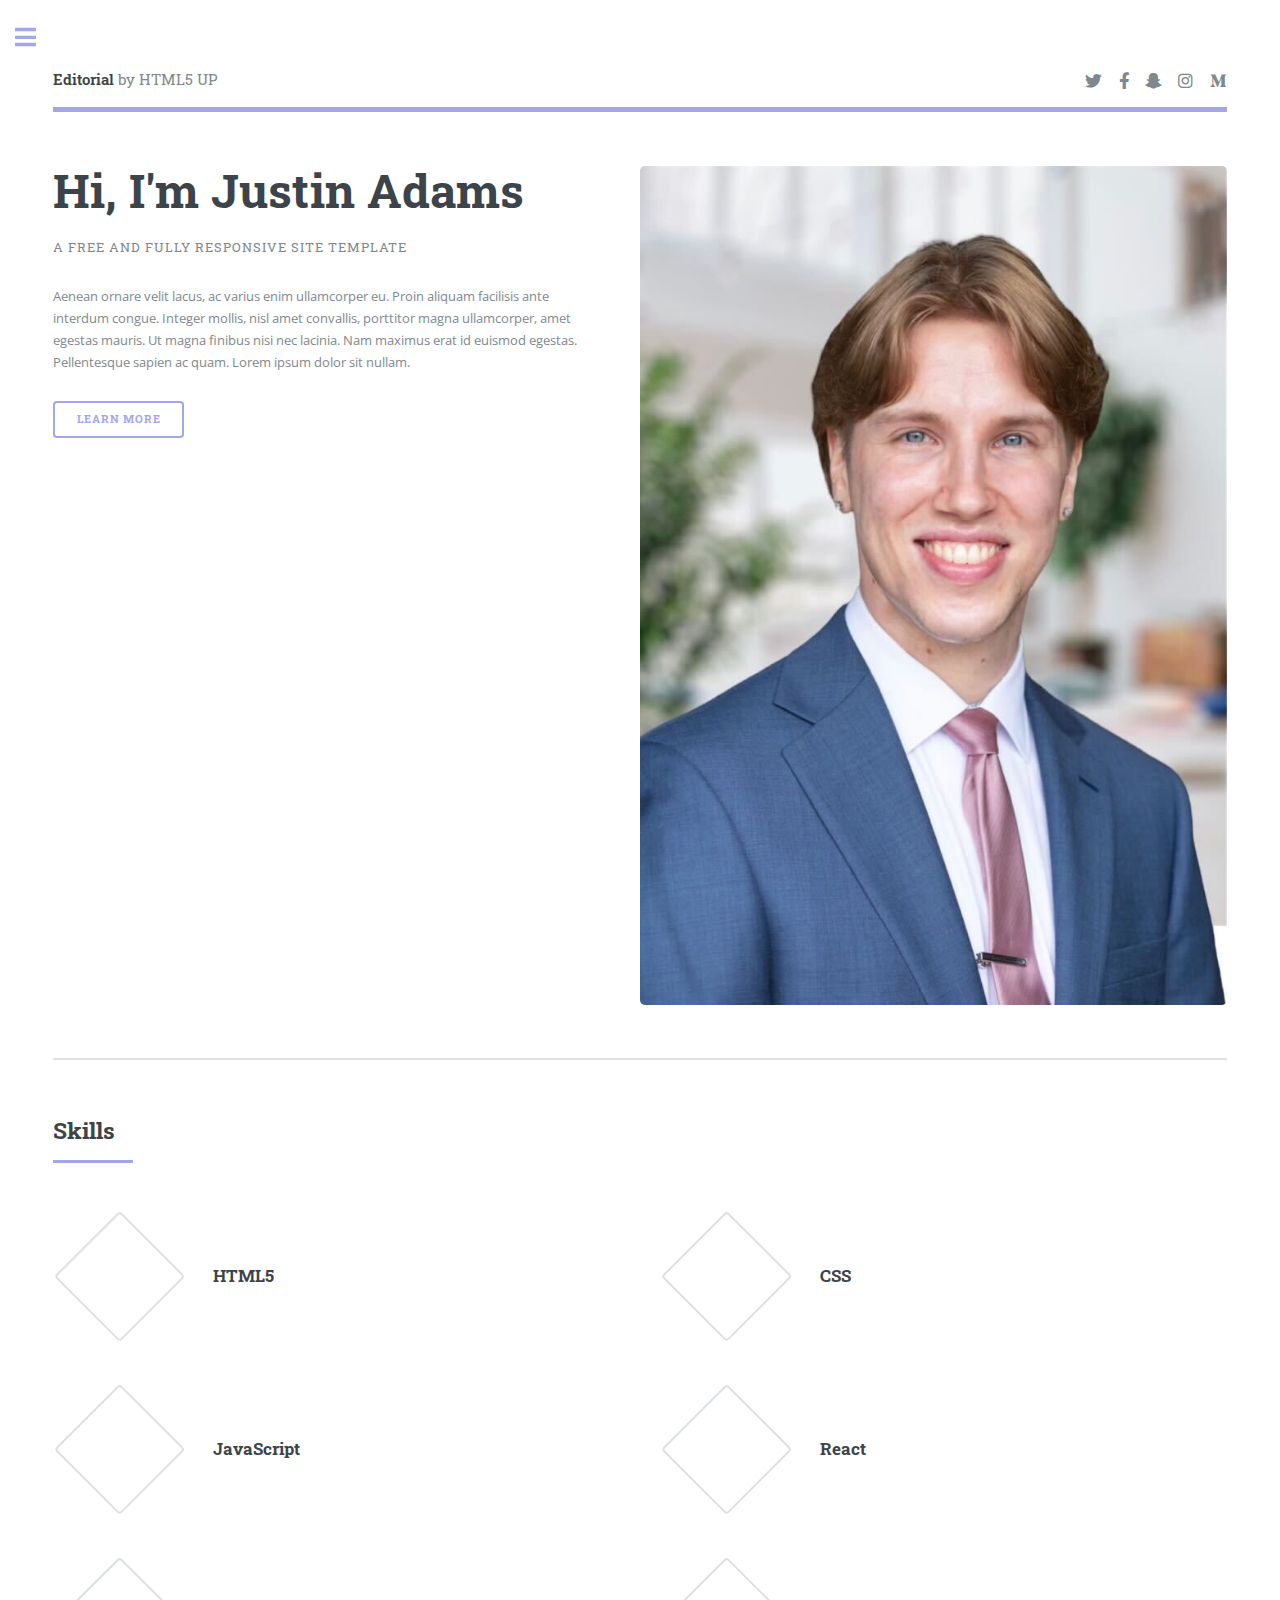
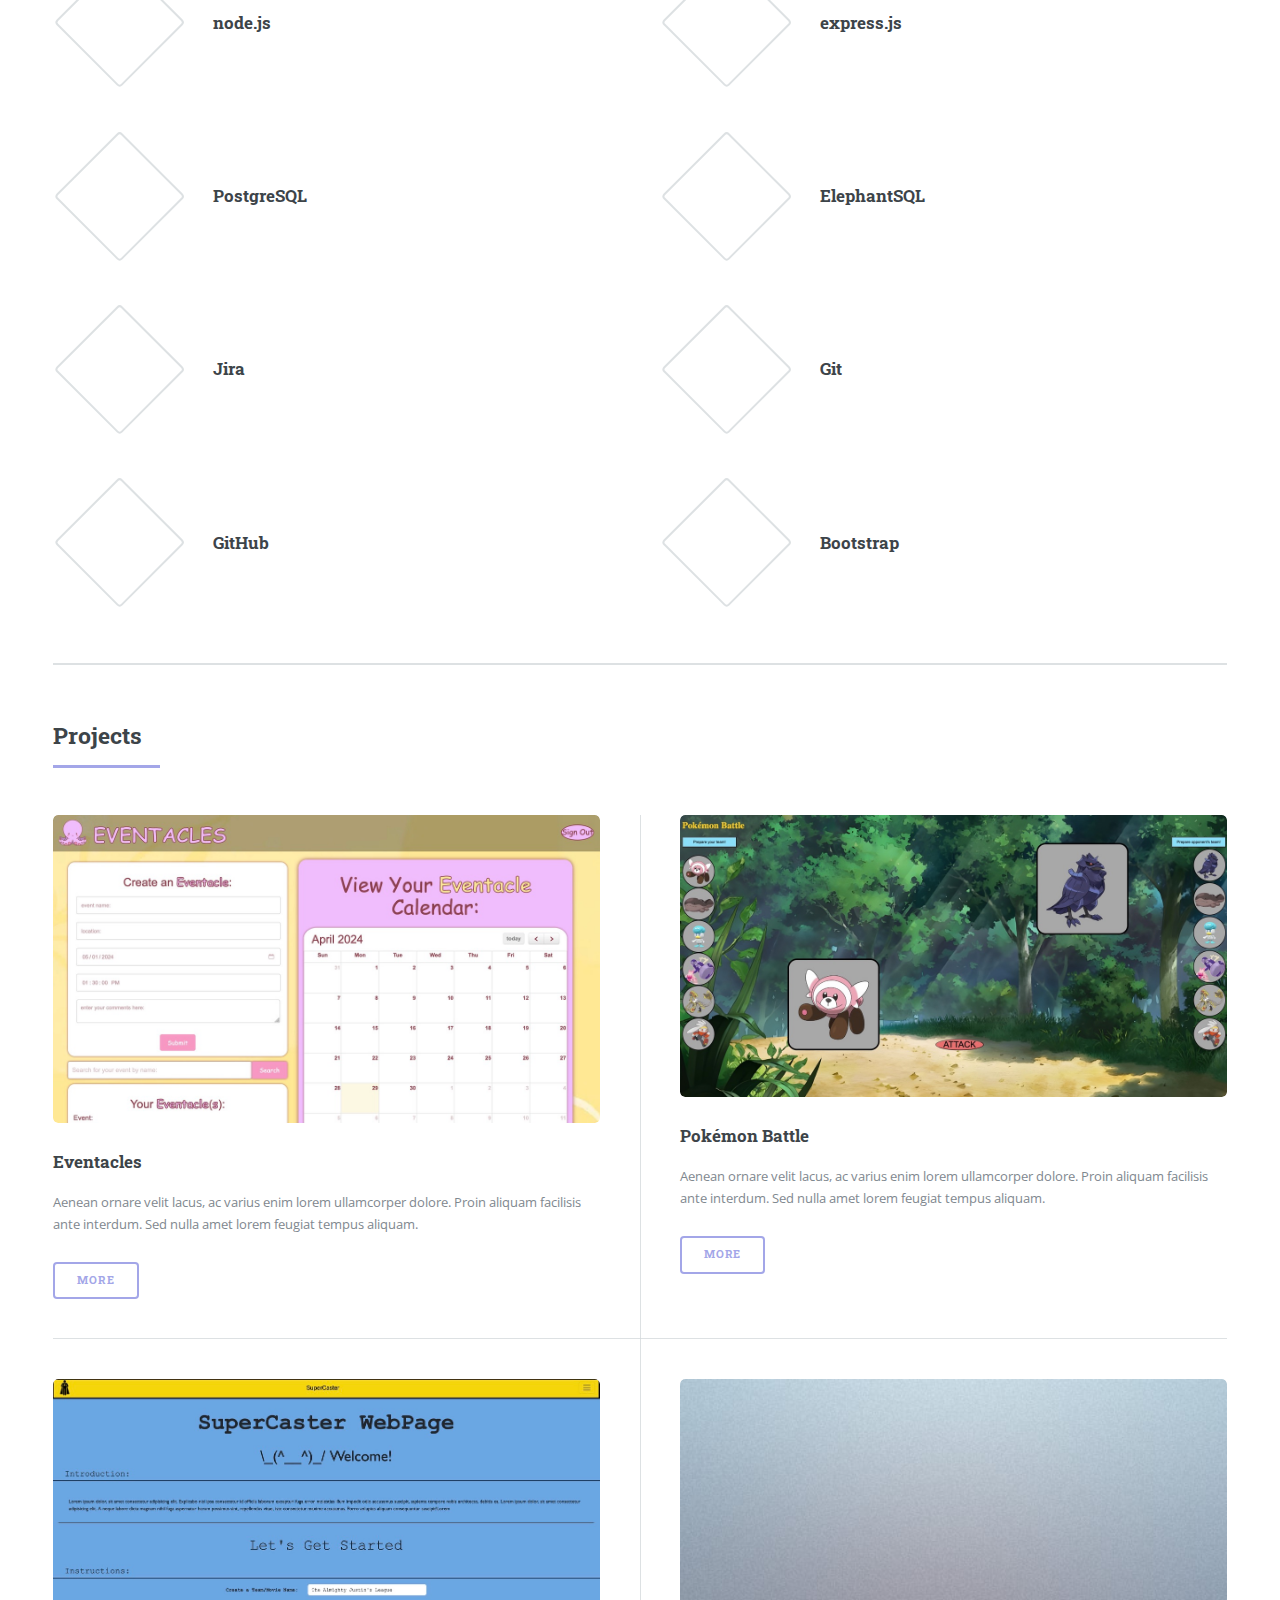
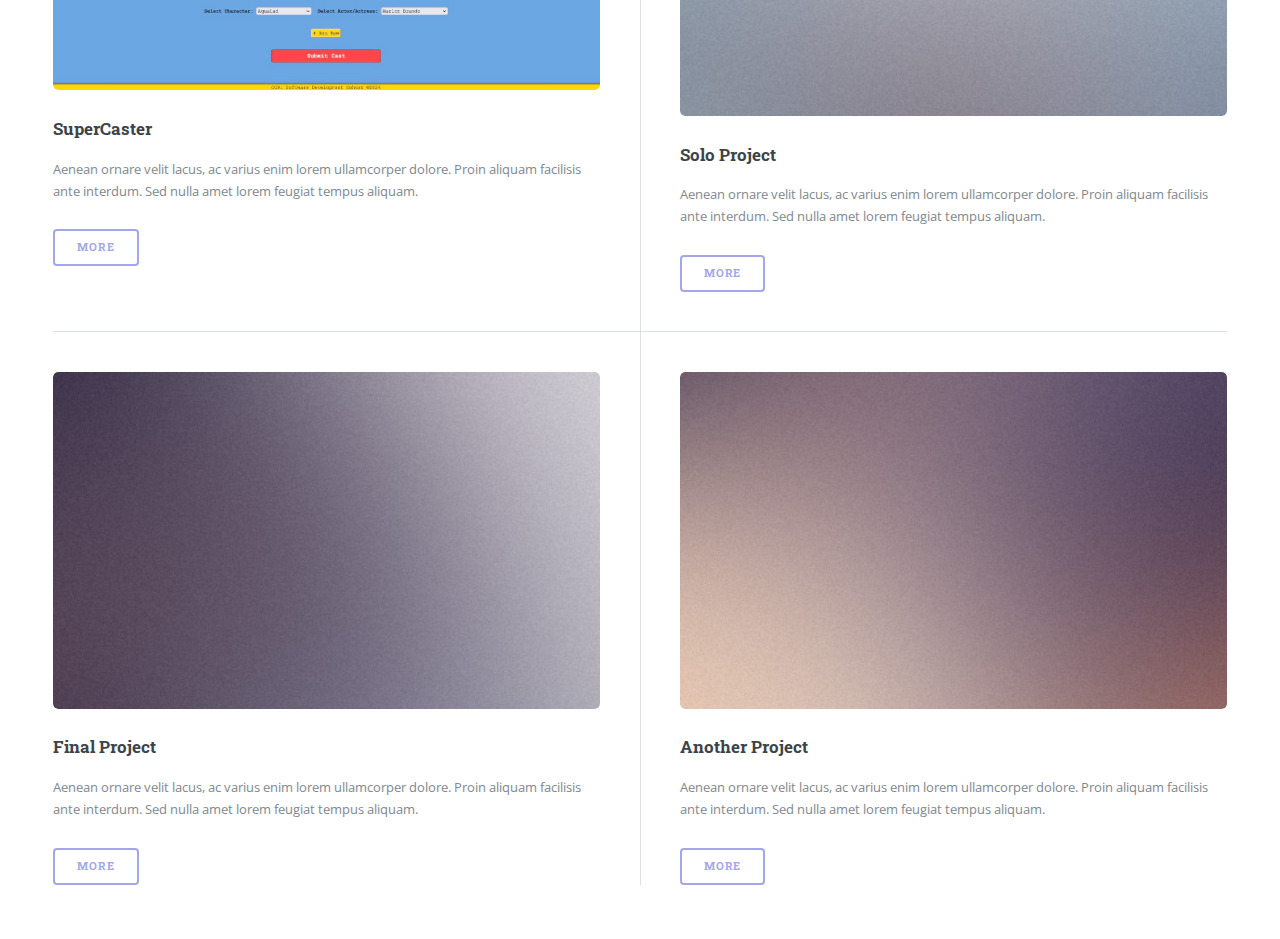
<file: html5up-editorial/index.html>
<!DOCTYPE HTML>
<!--
	Editorial by HTML5 UP
	html5up.net | @ajlkn
	Free for personal and commercial use under the CCA 3.0 license (html5up.net/license)
-->
<html>
	<head>
		<title>Editorial by HTML5 UP</title>
		<meta charset="utf-8" />
		<meta name="viewport" content="width=device-width, initial-scale=1, user-scalable=no" />
		<link rel="stylesheet" href="assets/css/main.css" />
	</head>
	<body class="is-preload">

		<!-- Wrapper -->
			<div id="wrapper">

				<!-- Main -->
					<div id="main">
						<div class="inner">

							<!-- Header -->
								<header id="header">
									<a href="index.html" class="logo"><strong>Editorial</strong> by HTML5 UP</a>
									<ul class="icons">
										<li><a href="#" class="icon brands fa-twitter"><span class="label">Twitter</span></a></li>
										<li><a href="#" class="icon brands fa-facebook-f"><span class="label">Facebook</span></a></li>
										<li><a href="#" class="icon brands fa-snapchat-ghost"><span class="label">Snapchat</span></a></li>
										<li><a href="#" class="icon brands fa-instagram"><span class="label">Instagram</span></a></li>
										<li><a href="#" class="icon brands fa-medium-m"><span class="label">Medium</span></a></li>
									</ul>
								</header>

							<!-- Banner -->
								<section id="banner">
									<div class="content">
										<header>
											<h1>Hi, I'm Justin Adams<br />
											</h1>
											<p>A free and fully responsive site template</p>
										</header>
										<p>Aenean ornare velit lacus, ac varius enim ullamcorper eu. Proin aliquam facilisis ante interdum congue. Integer mollis, nisl amet convallis, porttitor magna ullamcorper, amet egestas mauris. Ut magna finibus nisi nec lacinia. Nam maximus erat id euismod egestas. Pellentesque sapien ac quam. Lorem ipsum dolor sit nullam.</p>
										<ul class="actions">
											<li><a href="#" class="button big">Learn More</a></li>
										</ul>
									</div>
									<span class="image object">
										<img class="profilePhoto" src="./images/profilePhoto.jpeg" alt="" />
									</span>
								</section>

							<!-- Section -->
								<section>
									<header class="major">
										<h2>Skills</h2>
									</header>
									<div class="features">
										<article>
											<span class="icon fa-gem"></span>
											<div class="content">
												<h3>HTML5</h3>
											</div>
										</article>
										<article>
											<span class="icon solid fa-paper-plane"></span>
											<div class="content">
												<h3>CSS</h3>
											</div>
										</article>
										<article>
											<span class="icon solid fa-rocket"></span>
											<div class="content">
												<h3>JavaScript</h3>
											</div>
										</article>
										<article>
											<span class="icon solid fa-signal"></span>
											<div class="content">
												<h3>React</h3>
											</div>
										</article>
										<article>
											<span class="icon solid fa-signal"></span>
											<div class="content">
												<h3>node.js</h3>
											</div>
										</article>
										<article>
											<span class="icon solid fa-signal"></span>
											<div class="content">
												<h3>express.js</h3>
											</div>
										</article>
										<article>
											<span class="icon solid fa-signal"></span>
											<div class="content">
												<h3>PostgreSQL</h3>
											</div>
										</article>
										<article>
											<span class="icon solid fa-signal"></span>
											<div class="content">
												<h3>ElephantSQL</h3>
											</div>
										</article>
										<article>
											<span class="icon solid fa-signal"></span>
											<div class="content">
												<h3>Jira</h3>
											</div>
										</article>
										<article>
											<span class="icon solid fa-signal"></span>
											<div class="content">
												<h3>Git</h3>
											</div>
										</article>
										<article>
											<span class="icon solid fa-signal"></span>
											<div class="content">
												<h3>GitHub</h3>
											</div>
										</article>
										<article>
											<span class="icon solid fa-signal"></span>
											<div class="content">
												<h3>Bootstrap</h3>
											</div>
										</article>
									</div>
								</section>

							<!-- Section -->
								<section>
									<header class="major">
										<h2>Projects</h2>
									</header>
									<div class="posts">
										<article>
											<a href="#" class="image"><img src="./images/eventacles.jpeg" alt="" /></a>
											<h3>Eventacles</h3>
											<p>Aenean ornare velit lacus, ac varius enim lorem ullamcorper dolore. Proin aliquam facilisis ante interdum. Sed nulla amet lorem feugiat tempus aliquam.</p>
											<ul class="actions">
												<li><a href="#" class="button">More</a></li>
											</ul>
										</article>
										<article>
											<a href="#" class="image"><img src="./images/pokemon.jpeg" alt="" /></a>
											<h3>Pokémon Battle</h3>
											<p>Aenean ornare velit lacus, ac varius enim lorem ullamcorper dolore. Proin aliquam facilisis ante interdum. Sed nulla amet lorem feugiat tempus aliquam.</p>
											<ul class="actions">
												<li><a href="#" class="button">More</a></li>
											</ul>
										</article>
										<article>
											<a href="#" class="image"><img src="./images/supercaster.jpeg" alt="" /></a>
											<h3>SuperCaster</h3>
											<p>Aenean ornare velit lacus, ac varius enim lorem ullamcorper dolore. Proin aliquam facilisis ante interdum. Sed nulla amet lorem feugiat tempus aliquam.</p>
											<ul class="actions">
												<li><a href="#" class="button">More</a></li>
											</ul>
										</article>
										<article>
											<a href="#" class="image"><img src="images/pic04.jpg" alt="" /></a>
											<h3>Solo Project</h3>
											<p>Aenean ornare velit lacus, ac varius enim lorem ullamcorper dolore. Proin aliquam facilisis ante interdum. Sed nulla amet lorem feugiat tempus aliquam.</p>
											<ul class="actions">
												<li><a href="#" class="button">More</a></li>
											</ul>
										</article>
										<article>
											<a href="#" class="image"><img src="images/pic05.jpg" alt="" /></a>
											<h3>Final Project</h3>
											<p>Aenean ornare velit lacus, ac varius enim lorem ullamcorper dolore. Proin aliquam facilisis ante interdum. Sed nulla amet lorem feugiat tempus aliquam.</p>
											<ul class="actions">
												<li><a href="#" class="button">More</a></li>
											</ul>
										</article>
										<article>
											<a href="#" class="image"><img src="images/pic06.jpg" alt="" /></a>
											<h3>Another Project</h3>
											<p>Aenean ornare velit lacus, ac varius enim lorem ullamcorper dolore. Proin aliquam facilisis ante interdum. Sed nulla amet lorem feugiat tempus aliquam.</p>
											<ul class="actions">
												<li><a href="#" class="button">More</a></li>
											</ul>
										</article>
									</div>
								</section>

						</div>
					</div>

				<!-- Sidebar -->
					<div id="sidebar">
						<div class="inner">

							<!-- Search -->
								<section id="search" class="alt">
									<form method="post" action="#">
										<input type="text" name="query" id="query" placeholder="Search" />
									</form>
								</section>

							<!-- Menu -->
								<nav id="menu">
									<header class="major">
										<h2>Menu</h2>
									</header>
									<ul>
										<li><a href="index.html">Homepage</a></li>
										<li><a href="generic.html">Generic</a></li>
										<li><a href="elements.html">Elements</a></li>
										<li>
											<span class="opener">Submenu</span>
											<ul>
												<li><a href="#">Lorem Dolor</a></li>
												<li><a href="#">Ipsum Adipiscing</a></li>
												<li><a href="#">Tempus Magna</a></li>
												<li><a href="#">Feugiat Veroeros</a></li>
											</ul>
										</li>
										<li><a href="#">Etiam Dolore</a></li>
										<li><a href="#">Adipiscing</a></li>
										<li>
											<span class="opener">Another Submenu</span>
											<ul>
												<li><a href="#">Lorem Dolor</a></li>
												<li><a href="#">Ipsum Adipiscing</a></li>
												<li><a href="#">Tempus Magna</a></li>
												<li><a href="#">Feugiat Veroeros</a></li>
											</ul>
										</li>
										<li><a href="#">Maximus Erat</a></li>
										<li><a href="#">Sapien Mauris</a></li>
										<li><a href="#">Amet Lacinia</a></li>
									</ul>
								</nav>

							<!-- Section -->
								<section>
									<header class="major">
										<h2>Ante interdum</h2>
									</header>
									<div class="mini-posts">
										<article>
											<a href="#" class="image"><img src="images/pic07.jpg" alt="" /></a>
											<p>Aenean ornare velit lacus, ac varius enim lorem ullamcorper dolore aliquam.</p>
										</article>
										<article>
											<a href="#" class="image"><img src="images/pic08.jpg" alt="" /></a>
											<p>Aenean ornare velit lacus, ac varius enim lorem ullamcorper dolore aliquam.</p>
										</article>
										<article>
											<a href="#" class="image"><img src="images/pic09.jpg" alt="" /></a>
											<p>Aenean ornare velit lacus, ac varius enim lorem ullamcorper dolore aliquam.</p>
										</article>
									</div>
									<ul class="actions">
										<li><a href="#" class="button">More</a></li>
									</ul>
								</section>

							<!-- Section -->
								<section>
									<header class="major">
										<h2>Get in touch</h2>
									</header>
									<p>Sed varius enim lorem ullamcorper dolore aliquam aenean ornare velit lacus, ac varius enim lorem ullamcorper dolore. Proin sed aliquam facilisis ante interdum. Sed nulla amet lorem feugiat tempus aliquam.</p>
									<ul class="contact">
										<li class="icon solid fa-envelope"><a href="#">information@untitled.tld</a></li>
										<li class="icon solid fa-phone">(000) 000-0000</li>
										<li class="icon solid fa-home">1234 Somewhere Road #8254<br />
										Nashville, TN 00000-0000</li>
									</ul>
								</section>

							<!-- Footer -->
								<footer id="footer">
									<p class="copyright">&copy; Untitled. All rights reserved. Demo Images: <a href="https://unsplash.com">Unsplash</a>. Design: <a href="https://html5up.net">HTML5 UP</a>.</p>
								</footer>

						</div>
					</div>

			</div>

		<!-- Scripts -->
			<script src="assets/js/jquery.min.js"></script>
			<script src="assets/js/browser.min.js"></script>
			<script src="assets/js/breakpoints.min.js"></script>
			<script src="assets/js/util.js"></script>
			<script src="assets/js/main.js"></script>

	</body>
</html>
</file>
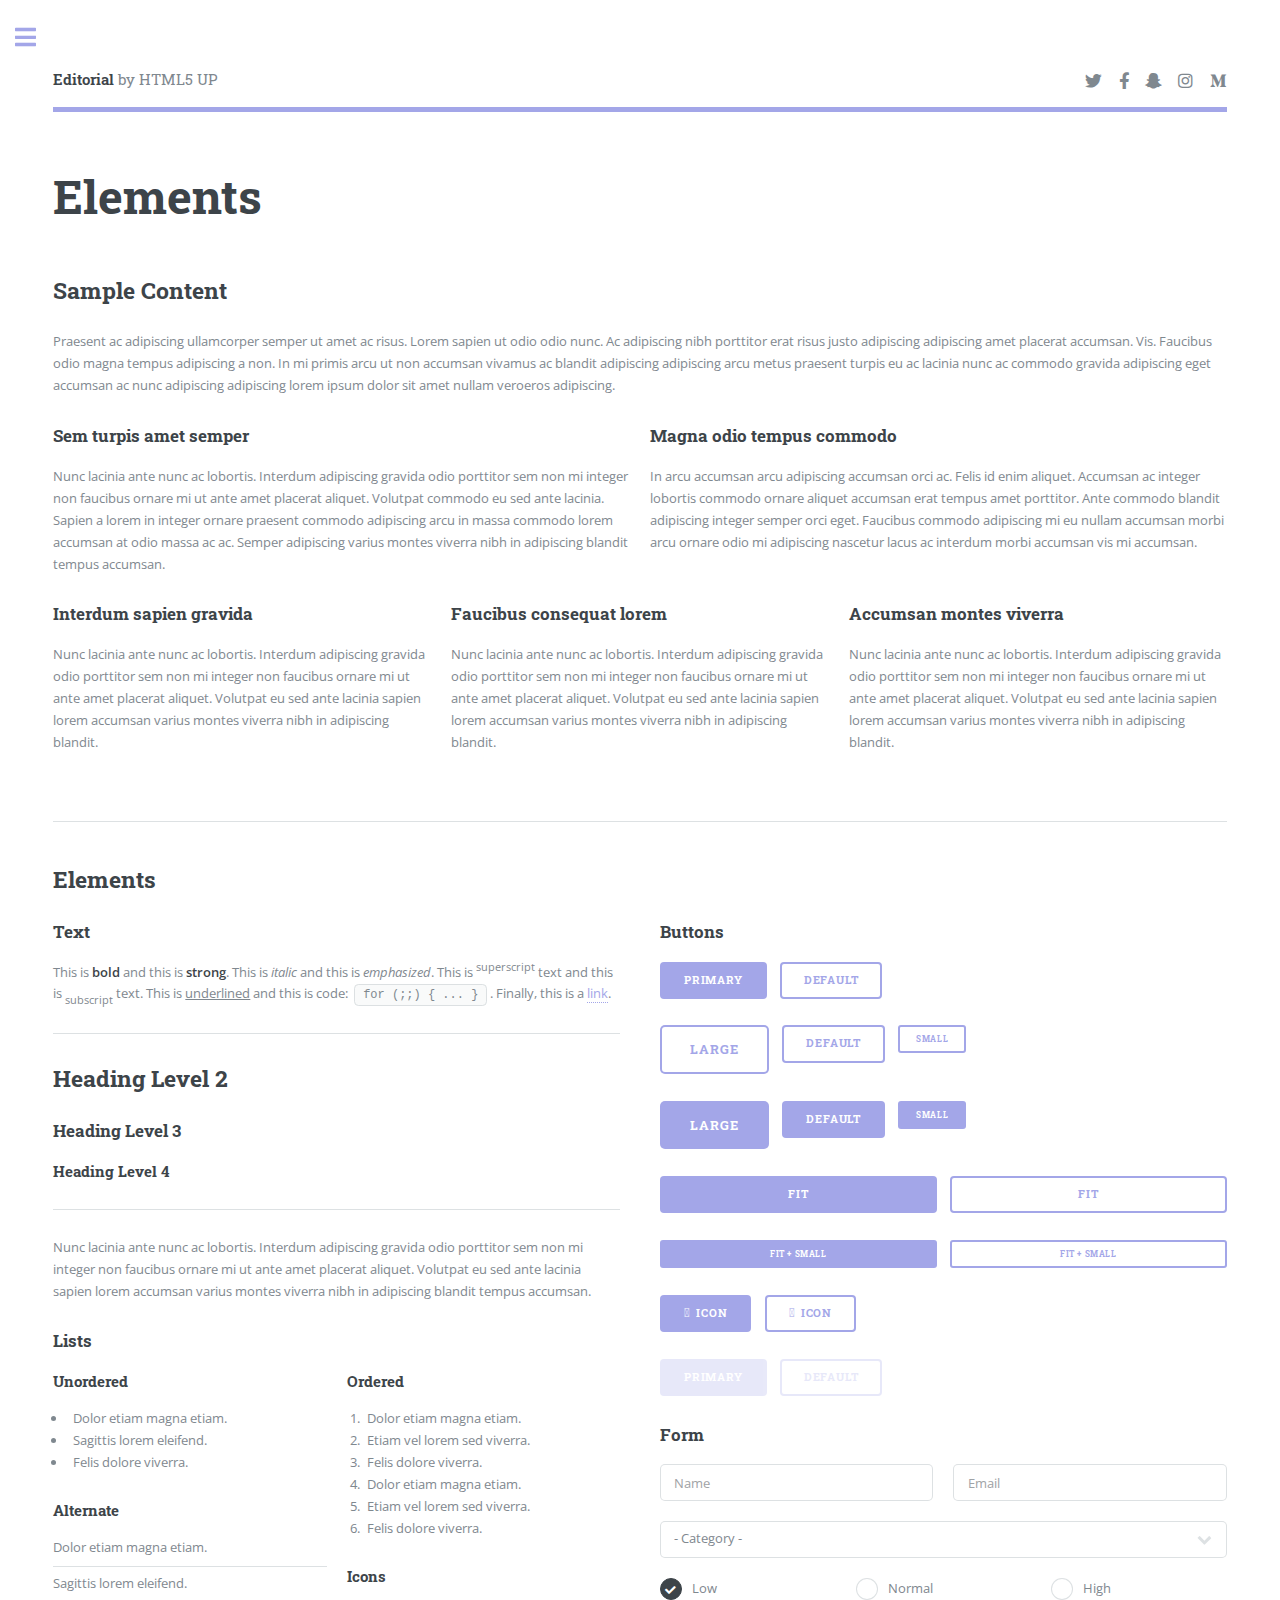
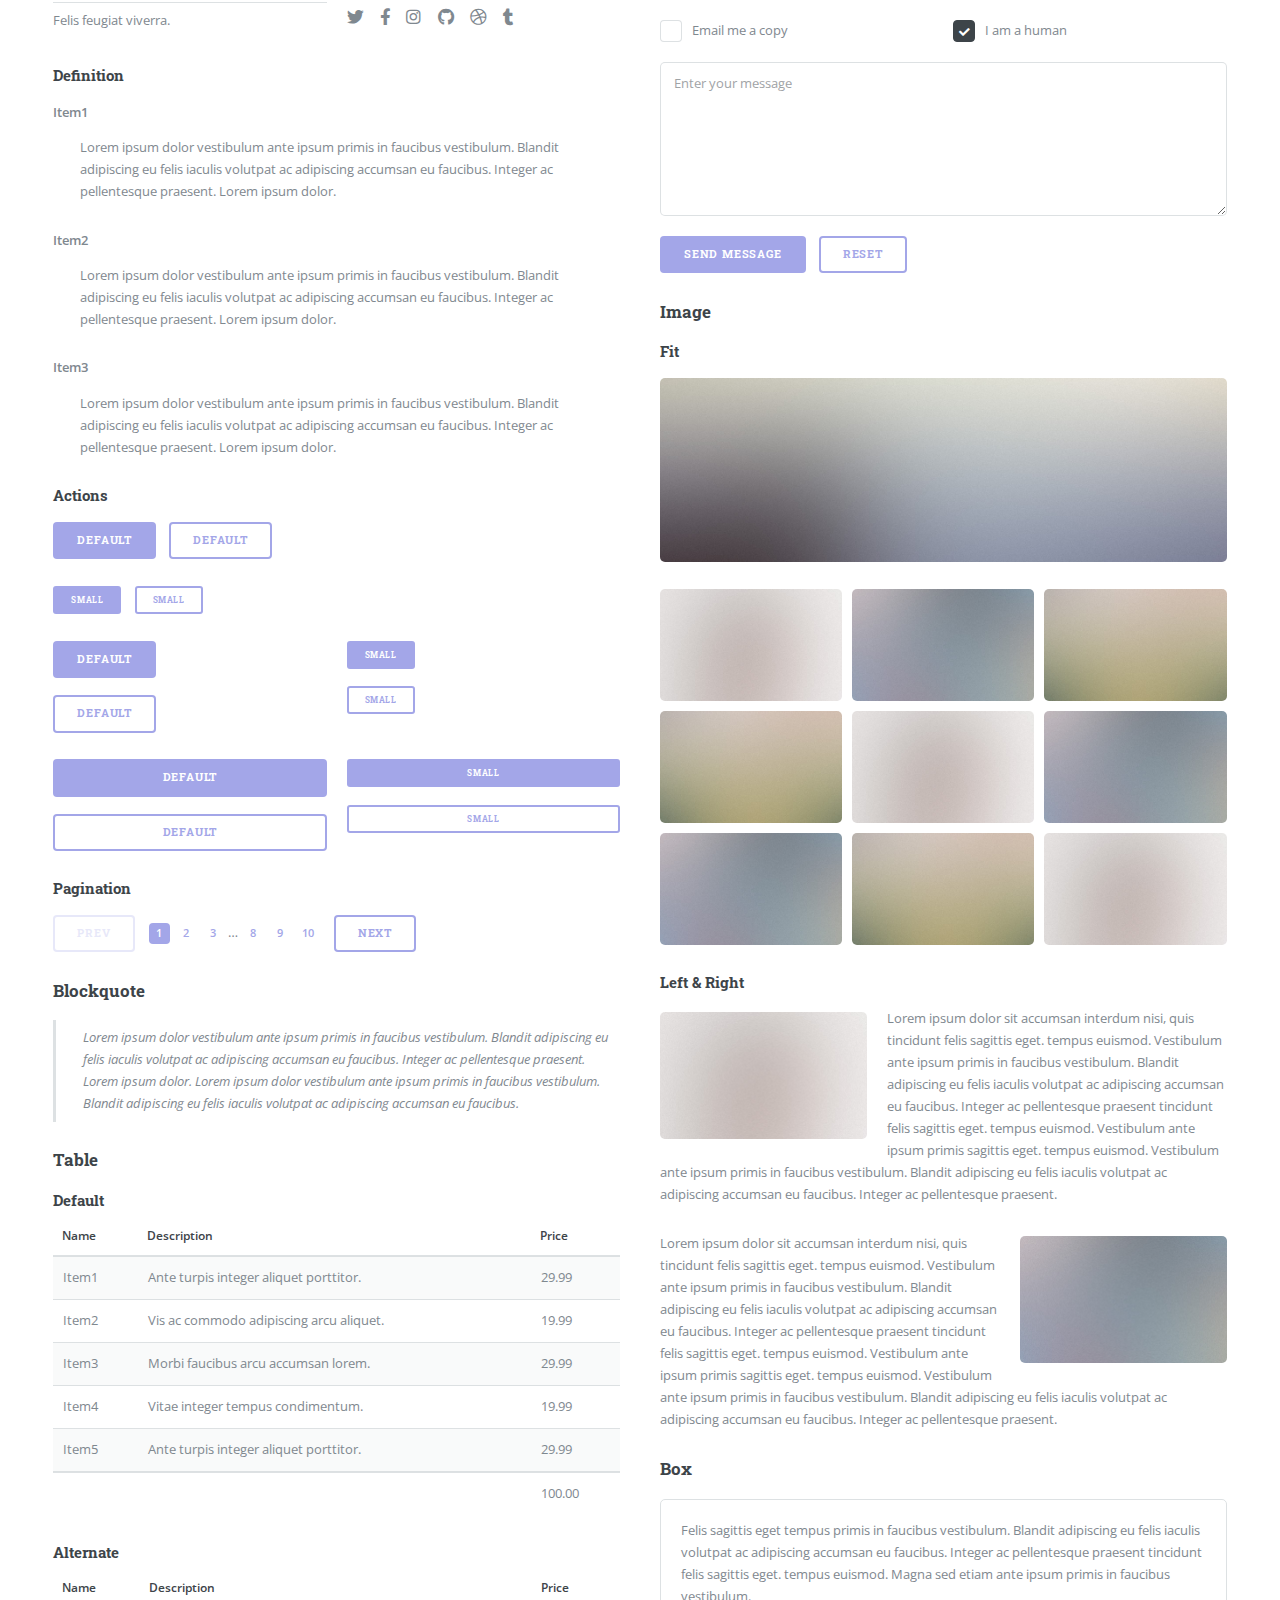
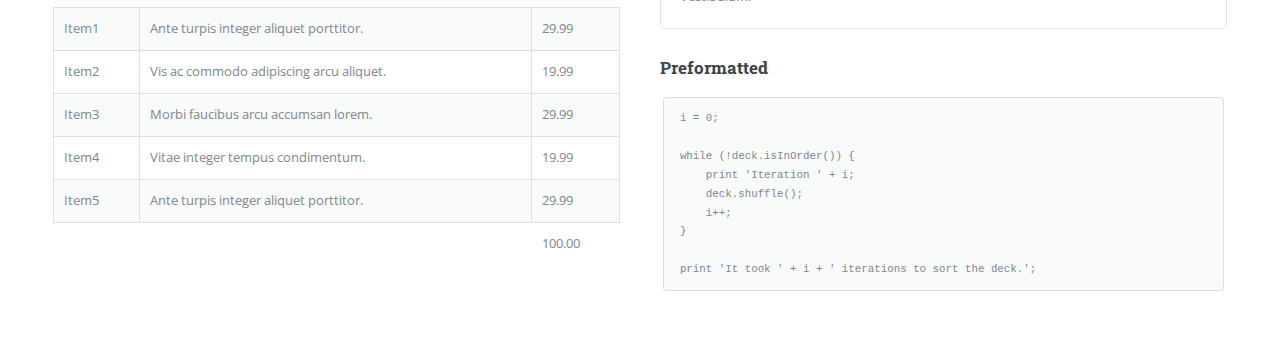
<file: html5up-editorial/elements.html>
<!DOCTYPE HTML>
<!--
	Editorial by HTML5 UP
	html5up.net | @ajlkn
	Free for personal and commercial use under the CCA 3.0 license (html5up.net/license)
-->
<html>
	<head>
		<title>Elements - Editorial by HTML5 UP</title>
		<meta charset="utf-8" />
		<meta name="viewport" content="width=device-width, initial-scale=1, user-scalable=no" />
		<link rel="stylesheet" href="assets/css/main.css" />
	</head>
	<body class="is-preload">

		<!-- Wrapper -->
			<div id="wrapper">

				<!-- Main -->
					<div id="main">
						<div class="inner">

							<!-- Header -->
								<header id="header">
									<a href="index.html" class="logo"><strong>Editorial</strong> by HTML5 UP</a>
									<ul class="icons">
										<li><a href="#" class="icon brands fa-twitter"><span class="label">Twitter</span></a></li>
										<li><a href="#" class="icon brands fa-facebook-f"><span class="label">Facebook</span></a></li>
										<li><a href="#" class="icon brands fa-snapchat-ghost"><span class="label">Snapchat</span></a></li>
										<li><a href="#" class="icon brands fa-instagram"><span class="label">Instagram</span></a></li>
										<li><a href="#" class="icon brands fa-medium-m"><span class="label">Medium</span></a></li>
									</ul>
								</header>

							<!-- Content -->
								<section>
									<header class="main">
										<h1>Elements</h1>
									</header>

									<!-- Content -->
										<h2 id="content">Sample Content</h2>
										<p>Praesent ac adipiscing ullamcorper semper ut amet ac risus. Lorem sapien ut odio odio nunc. Ac adipiscing nibh porttitor erat risus justo adipiscing adipiscing amet placerat accumsan. Vis. Faucibus odio magna tempus adipiscing a non. In mi primis arcu ut non accumsan vivamus ac blandit adipiscing adipiscing arcu metus praesent turpis eu ac lacinia nunc ac commodo gravida adipiscing eget accumsan ac nunc adipiscing adipiscing lorem ipsum dolor sit amet nullam veroeros adipiscing.</p>
										<div class="row">
											<div class="col-6 col-12-small">
												<h3>Sem turpis amet semper</h3>
												<p>Nunc lacinia ante nunc ac lobortis. Interdum adipiscing gravida odio porttitor sem non mi integer non faucibus ornare mi ut ante amet placerat aliquet. Volutpat commodo eu sed ante lacinia. Sapien a lorem in integer ornare praesent commodo adipiscing arcu in massa commodo lorem accumsan at odio massa ac ac. Semper adipiscing varius montes viverra nibh in adipiscing blandit tempus accumsan.</p>
											</div>
											<div class="col-6 col-12-small">
												<h3>Magna odio tempus commodo</h3>
												<p>In arcu accumsan arcu adipiscing accumsan orci ac. Felis id enim aliquet. Accumsan ac integer lobortis commodo ornare aliquet accumsan erat tempus amet porttitor. Ante commodo blandit adipiscing integer semper orci eget. Faucibus commodo adipiscing mi eu nullam accumsan morbi arcu ornare odio mi adipiscing nascetur lacus ac interdum morbi accumsan vis mi accumsan.</p>
											</div>
											<!-- Break -->
											<div class="col-4 col-12-medium">
												<h3>Interdum sapien gravida</h3>
												<p>Nunc lacinia ante nunc ac lobortis. Interdum adipiscing gravida odio porttitor sem non mi integer non faucibus ornare mi ut ante amet placerat aliquet. Volutpat eu sed ante lacinia sapien lorem accumsan varius montes viverra nibh in adipiscing blandit.</p>
											</div>
											<div class="col-4 col-12-medium">
												<h3>Faucibus consequat lorem</h3>
												<p>Nunc lacinia ante nunc ac lobortis. Interdum adipiscing gravida odio porttitor sem non mi integer non faucibus ornare mi ut ante amet placerat aliquet. Volutpat eu sed ante lacinia sapien lorem accumsan varius montes viverra nibh in adipiscing blandit.</p>
											</div>
											<div class="col-4 col-12-medium">
												<h3>Accumsan montes viverra</h3>
												<p>Nunc lacinia ante nunc ac lobortis. Interdum adipiscing gravida odio porttitor sem non mi integer non faucibus ornare mi ut ante amet placerat aliquet. Volutpat eu sed ante lacinia sapien lorem accumsan varius montes viverra nibh in adipiscing blandit.</p>
											</div>
										</div>

									<hr class="major" />

									<!-- Elements -->
										<h2 id="elements">Elements</h2>
										<div class="row gtr-200">
											<div class="col-6 col-12-medium">

												<!-- Text stuff -->
													<h3>Text</h3>
													<p>This is <b>bold</b> and this is <strong>strong</strong>. This is <i>italic</i> and this is <em>emphasized</em>.
													This is <sup>superscript</sup> text and this is <sub>subscript</sub> text.
													This is <u>underlined</u> and this is code: <code>for (;;) { ... }</code>.
													Finally, this is a <a href="#">link</a>.</p>
													<hr />
													<h2>Heading Level 2</h2>
													<h3>Heading Level 3</h3>
													<h4>Heading Level 4</h4>
													<hr />
													<p>Nunc lacinia ante nunc ac lobortis. Interdum adipiscing gravida odio porttitor sem non mi integer non faucibus ornare mi ut ante amet placerat aliquet. Volutpat eu sed ante lacinia sapien lorem accumsan varius montes viverra nibh in adipiscing blandit tempus accumsan.</p>

												<!-- Lists -->
													<h3>Lists</h3>
													<div class="row">
														<div class="col-6 col-12-small">

															<h4>Unordered</h4>
															<ul>
																<li>Dolor etiam magna etiam.</li>
																<li>Sagittis lorem eleifend.</li>
																<li>Felis dolore viverra.</li>
															</ul>

															<h4>Alternate</h4>
															<ul class="alt">
																<li>Dolor etiam magna etiam.</li>
																<li>Sagittis lorem eleifend.</li>
																<li>Felis feugiat viverra.</li>
															</ul>

														</div>
														<div class="col-6 col-12-small">

															<h4>Ordered</h4>
															<ol>
																<li>Dolor etiam magna etiam.</li>
																<li>Etiam vel lorem sed viverra.</li>
																<li>Felis dolore viverra.</li>
																<li>Dolor etiam magna etiam.</li>
																<li>Etiam vel lorem sed viverra.</li>
																<li>Felis dolore viverra.</li>
															</ol>

															<h4>Icons</h4>
															<ul class="icons">
																<li><a href="#" class="icon brands fa-twitter"><span class="label">Twitter</span></a></li>
																<li><a href="#" class="icon brands fa-facebook-f"><span class="label">Facebook</span></a></li>
																<li><a href="#" class="icon brands fa-instagram"><span class="label">Instagram</span></a></li>
																<li><a href="#" class="icon brands fa-github"><span class="label">Github</span></a></li>
																<li><a href="#" class="icon brands fa-dribbble"><span class="label">Dribbble</span></a></li>
																<li><a href="#" class="icon brands fa-tumblr"><span class="label">Tumblr</span></a></li>
															</ul>

														</div>
													</div>
													<h4>Definition</h4>
													<dl>
														<dt>Item1</dt>
														<dd>
															<p>Lorem ipsum dolor vestibulum ante ipsum primis in faucibus vestibulum. Blandit adipiscing eu felis iaculis volutpat ac adipiscing accumsan eu faucibus. Integer ac pellentesque praesent. Lorem ipsum dolor.</p>
														</dd>
														<dt>Item2</dt>
														<dd>
															<p>Lorem ipsum dolor vestibulum ante ipsum primis in faucibus vestibulum. Blandit adipiscing eu felis iaculis volutpat ac adipiscing accumsan eu faucibus. Integer ac pellentesque praesent. Lorem ipsum dolor.</p>
														</dd>
														<dt>Item3</dt>
														<dd>
															<p>Lorem ipsum dolor vestibulum ante ipsum primis in faucibus vestibulum. Blandit adipiscing eu felis iaculis volutpat ac adipiscing accumsan eu faucibus. Integer ac pellentesque praesent. Lorem ipsum dolor.</p>
														</dd>
													</dl>

													<h4>Actions</h4>
													<ul class="actions">
														<li><a href="#" class="button primary">Default</a></li>
														<li><a href="#" class="button">Default</a></li>
													</ul>
													<ul class="actions small">
														<li><a href="#" class="button primary small">Small</a></li>
														<li><a href="#" class="button small">Small</a></li>
													</ul>
													<div class="row">
														<div class="col-6 col-12-small">
															<ul class="actions stacked">
																<li><a href="#" class="button primary">Default</a></li>
																<li><a href="#" class="button">Default</a></li>
															</ul>
														</div>
														<div class="col-6 col-12-small">
															<ul class="actions stacked">
																<li><a href="#" class="button primary small">Small</a></li>
																<li><a href="#" class="button small">Small</a></li>
															</ul>
														</div>
														<div class="col-6 col-12-small">
															<ul class="actions stacked">
																<li><a href="#" class="button primary fit">Default</a></li>
																<li><a href="#" class="button fit">Default</a></li>
															</ul>
														</div>
														<div class="col-6 col-12-small">
															<ul class="actions stacked">
																<li><a href="#" class="button primary small fit">Small</a></li>
																<li><a href="#" class="button small fit">Small</a></li>
															</ul>
														</div>
													</div>

													<h4>Pagination</h4>
													<ul class="pagination">
														<li><span class="button disabled">Prev</span></li>
														<li><a href="#" class="page active">1</a></li>
														<li><a href="#" class="page">2</a></li>
														<li><a href="#" class="page">3</a></li>
														<li><span>&hellip;</span></li>
														<li><a href="#" class="page">8</a></li>
														<li><a href="#" class="page">9</a></li>
														<li><a href="#" class="page">10</a></li>
														<li><a href="#" class="button">Next</a></li>
													</ul>

												<!-- Blockquote -->
													<h3>Blockquote</h3>
													<blockquote>Lorem ipsum dolor vestibulum ante ipsum primis in faucibus vestibulum. Blandit adipiscing eu felis iaculis volutpat ac adipiscing accumsan eu faucibus. Integer ac pellentesque praesent. Lorem ipsum dolor. Lorem ipsum dolor vestibulum ante ipsum primis in faucibus vestibulum. Blandit adipiscing eu felis iaculis volutpat ac adipiscing accumsan eu faucibus.</blockquote>

												<!-- Table -->
													<h3>Table</h3>

													<h4>Default</h4>
													<div class="table-wrapper">
														<table>
															<thead>
																<tr>
																	<th>Name</th>
																	<th>Description</th>
																	<th>Price</th>
																</tr>
															</thead>
															<tbody>
																<tr>
																	<td>Item1</td>
																	<td>Ante turpis integer aliquet porttitor.</td>
																	<td>29.99</td>
																</tr>
																<tr>
																	<td>Item2</td>
																	<td>Vis ac commodo adipiscing arcu aliquet.</td>
																	<td>19.99</td>
																</tr>
																<tr>
																	<td>Item3</td>
																	<td> Morbi faucibus arcu accumsan lorem.</td>
																	<td>29.99</td>
																</tr>
																<tr>
																	<td>Item4</td>
																	<td>Vitae integer tempus condimentum.</td>
																	<td>19.99</td>
																</tr>
																<tr>
																	<td>Item5</td>
																	<td>Ante turpis integer aliquet porttitor.</td>
																	<td>29.99</td>
																</tr>
															</tbody>
															<tfoot>
																<tr>
																	<td colspan="2"></td>
																	<td>100.00</td>
																</tr>
															</tfoot>
														</table>
													</div>

													<h4>Alternate</h4>
													<div class="table-wrapper">
														<table class="alt">
															<thead>
																<tr>
																	<th>Name</th>
																	<th>Description</th>
																	<th>Price</th>
																</tr>
															</thead>
															<tbody>
																<tr>
																	<td>Item1</td>
																	<td>Ante turpis integer aliquet porttitor.</td>
																	<td>29.99</td>
																</tr>
																<tr>
																	<td>Item2</td>
																	<td>Vis ac commodo adipiscing arcu aliquet.</td>
																	<td>19.99</td>
																</tr>
																<tr>
																	<td>Item3</td>
																	<td> Morbi faucibus arcu accumsan lorem.</td>
																	<td>29.99</td>
																</tr>
																<tr>
																	<td>Item4</td>
																	<td>Vitae integer tempus condimentum.</td>
																	<td>19.99</td>
																</tr>
																<tr>
																	<td>Item5</td>
																	<td>Ante turpis integer aliquet porttitor.</td>
																	<td>29.99</td>
																</tr>
															</tbody>
															<tfoot>
																<tr>
																	<td colspan="2"></td>
																	<td>100.00</td>
																</tr>
															</tfoot>
														</table>
													</div>

											</div>
											<div class="col-6 col-12-medium">

												<!-- Buttons -->
													<h3>Buttons</h3>
													<ul class="actions">
														<li><a href="#" class="button primary">Primary</a></li>
														<li><a href="#" class="button">Default</a></li>
													</ul>
													<ul class="actions">
														<li><a href="#" class="button large">Large</a></li>
														<li><a href="#" class="button">Default</a></li>
														<li><a href="#" class="button small">Small</a></li>
													</ul>
													<ul class="actions">
														<li><a href="#" class="button primary large">Large</a></li>
														<li><a href="#" class="button primary">Default</a></li>
														<li><a href="#" class="button primary small">Small</a></li>
													</ul>
													<ul class="actions fit">
														<li><a href="#" class="button primary fit">Fit</a></li>
														<li><a href="#" class="button fit">Fit</a></li>
													</ul>
													<ul class="actions fit small">
														<li><a href="#" class="button primary fit small">Fit + Small</a></li>
														<li><a href="#" class="button fit small">Fit + Small</a></li>
													</ul>
													<ul class="actions">
														<li><a href="#" class="button primary icon solid fa-search">Icon</a></li>
														<li><a href="#" class="button icon solid fa-download">Icon</a></li>
													</ul>
													<ul class="actions">
														<li><span class="button primary disabled">Primary</span></li>
														<li><span class="button disabled">Default</span></li>
													</ul>

												<!-- Form -->
													<h3>Form</h3>

													<form method="post" action="#">
														<div class="row gtr-uniform">
															<div class="col-6 col-12-xsmall">
																<input type="text" name="demo-name" id="demo-name" value="" placeholder="Name" />
															</div>
															<div class="col-6 col-12-xsmall">
																<input type="email" name="demo-email" id="demo-email" value="" placeholder="Email" />
															</div>
															<!-- Break -->
															<div class="col-12">
																<select name="demo-category" id="demo-category">
																	<option value="">- Category -</option>
																	<option value="1">Manufacturing</option>
																	<option value="1">Shipping</option>
																	<option value="1">Administration</option>
																	<option value="1">Human Resources</option>
																</select>
															</div>
															<!-- Break -->
															<div class="col-4 col-12-small">
																<input type="radio" id="demo-priority-low" name="demo-priority" checked>
																<label for="demo-priority-low">Low</label>
															</div>
															<div class="col-4 col-12-small">
																<input type="radio" id="demo-priority-normal" name="demo-priority">
																<label for="demo-priority-normal">Normal</label>
															</div>
															<div class="col-4 col-12-small">
																<input type="radio" id="demo-priority-high" name="demo-priority">
																<label for="demo-priority-high">High</label>
															</div>
															<!-- Break -->
															<div class="col-6 col-12-small">
																<input type="checkbox" id="demo-copy" name="demo-copy">
																<label for="demo-copy">Email me a copy</label>
															</div>
															<div class="col-6 col-12-small">
																<input type="checkbox" id="demo-human" name="demo-human" checked>
																<label for="demo-human">I am a human</label>
															</div>
															<!-- Break -->
															<div class="col-12">
																<textarea name="demo-message" id="demo-message" placeholder="Enter your message" rows="6"></textarea>
															</div>
															<!-- Break -->
															<div class="col-12">
																<ul class="actions">
																	<li><input type="submit" value="Send Message" class="primary" /></li>
																	<li><input type="reset" value="Reset" /></li>
																</ul>
															</div>
														</div>
													</form>

												<!-- Image -->
													<h3>Image</h3>

													<h4>Fit</h4>
													<span class="image fit"><img src="images/pic11.jpg" alt="" /></span>
													<div class="box alt">
														<div class="row gtr-50 gtr-uniform">
															<div class="col-4"><span class="image fit"><img src="images/pic01.jpg" alt="" /></span></div>
															<div class="col-4"><span class="image fit"><img src="images/pic02.jpg" alt="" /></span></div>
															<div class="col-4"><span class="image fit"><img src="images/pic03.jpg" alt="" /></span></div>
															<!-- Break -->
															<div class="col-4"><span class="image fit"><img src="images/pic03.jpg" alt="" /></span></div>
															<div class="col-4"><span class="image fit"><img src="images/pic01.jpg" alt="" /></span></div>
															<div class="col-4"><span class="image fit"><img src="images/pic02.jpg" alt="" /></span></div>
															<!-- Break -->
															<div class="col-4"><span class="image fit"><img src="images/pic02.jpg" alt="" /></span></div>
															<div class="col-4"><span class="image fit"><img src="images/pic03.jpg" alt="" /></span></div>
															<div class="col-4"><span class="image fit"><img src="images/pic01.jpg" alt="" /></span></div>
														</div>
													</div>

													<h4>Left &amp; Right</h4>
													<p><span class="image left"><img src="images/pic01.jpg" alt="" /></span>Lorem ipsum dolor sit accumsan interdum nisi, quis tincidunt felis sagittis eget. tempus euismod. Vestibulum ante ipsum primis in faucibus vestibulum. Blandit adipiscing eu felis iaculis volutpat ac adipiscing accumsan eu faucibus. Integer ac pellentesque praesent tincidunt felis sagittis eget. tempus euismod. Vestibulum ante ipsum primis sagittis eget. tempus euismod. Vestibulum ante ipsum primis in faucibus vestibulum. Blandit adipiscing eu felis iaculis volutpat ac adipiscing accumsan eu faucibus. Integer ac pellentesque praesent.</p>
													<p><span class="image right"><img src="images/pic02.jpg" alt="" /></span>Lorem ipsum dolor sit accumsan interdum nisi, quis tincidunt felis sagittis eget. tempus euismod. Vestibulum ante ipsum primis in faucibus vestibulum. Blandit adipiscing eu felis iaculis volutpat ac adipiscing accumsan eu faucibus. Integer ac pellentesque praesent tincidunt felis sagittis eget. tempus euismod. Vestibulum ante ipsum primis sagittis eget. tempus euismod. Vestibulum ante ipsum primis in faucibus vestibulum. Blandit adipiscing eu felis iaculis volutpat ac adipiscing accumsan eu faucibus. Integer ac pellentesque praesent.</p>

												<!-- Box -->
													<h3>Box</h3>
													<div class="box">
														<p>Felis sagittis eget tempus primis in faucibus vestibulum. Blandit adipiscing eu felis iaculis volutpat ac adipiscing accumsan eu faucibus. Integer ac pellentesque praesent tincidunt felis sagittis eget. tempus euismod. Magna sed etiam ante ipsum primis in faucibus vestibulum.</p>
													</div>

												<!-- Preformatted Code -->
													<h3>Preformatted</h3>
													<pre><code>i = 0;

while (!deck.isInOrder()) {
    print 'Iteration ' + i;
    deck.shuffle();
    i++;
}

print 'It took ' + i + ' iterations to sort the deck.';
</code></pre>

											</div>
										</div>

								</section>

						</div>
					</div>

				<!-- Sidebar -->
					<div id="sidebar">
						<div class="inner">

							<!-- Search -->
								<section id="search" class="alt">
									<form method="post" action="#">
										<input type="text" name="query" id="query" placeholder="Search" />
									</form>
								</section>

							<!-- Menu -->
								<nav id="menu">
									<header class="major">
										<h2>Menu</h2>
									</header>
									<ul>
										<li><a href="index.html">Homepage</a></li>
										<li><a href="generic.html">Generic</a></li>
										<li><a href="elements.html">Elements</a></li>
										<li>
											<span class="opener">Submenu</span>
											<ul>
												<li><a href="#">Lorem Dolor</a></li>
												<li><a href="#">Ipsum Adipiscing</a></li>
												<li><a href="#">Tempus Magna</a></li>
												<li><a href="#">Feugiat Veroeros</a></li>
											</ul>
										</li>
										<li><a href="#">Etiam Dolore</a></li>
										<li><a href="#">Adipiscing</a></li>
										<li>
											<span class="opener">Another Submenu</span>
											<ul>
												<li><a href="#">Lorem Dolor</a></li>
												<li><a href="#">Ipsum Adipiscing</a></li>
												<li><a href="#">Tempus Magna</a></li>
												<li><a href="#">Feugiat Veroeros</a></li>
											</ul>
										</li>
										<li><a href="#">Maximus Erat</a></li>
										<li><a href="#">Sapien Mauris</a></li>
										<li><a href="#">Amet Lacinia</a></li>
									</ul>
								</nav>

							<!-- Section -->
								<section>
									<header class="major">
										<h2>Ante interdum</h2>
									</header>
									<div class="mini-posts">
										<article>
											<a href="#" class="image"><img src="images/pic07.jpg" alt="" /></a>
											<p>Aenean ornare velit lacus, ac varius enim lorem ullamcorper dolore aliquam.</p>
										</article>
										<article>
											<a href="#" class="image"><img src="images/pic08.jpg" alt="" /></a>
											<p>Aenean ornare velit lacus, ac varius enim lorem ullamcorper dolore aliquam.</p>
										</article>
										<article>
											<a href="#" class="image"><img src="images/pic09.jpg" alt="" /></a>
											<p>Aenean ornare velit lacus, ac varius enim lorem ullamcorper dolore aliquam.</p>
										</article>
									</div>
									<ul class="actions">
										<li><a href="#" class="button">More</a></li>
									</ul>
								</section>

							<!-- Section -->
								<section>
									<header class="major">
										<h2>Get in touch</h2>
									</header>
									<p>Sed varius enim lorem ullamcorper dolore aliquam aenean ornare velit lacus, ac varius enim lorem ullamcorper dolore. Proin sed aliquam facilisis ante interdum. Sed nulla amet lorem feugiat tempus aliquam.</p>
									<ul class="contact">
										<li class="icon solid fa-envelope"><a href="#">information@untitled.tld</a></li>
										<li class="icon solid fa-phone">(000) 000-0000</li>
										<li class="icon solid fa-home">1234 Somewhere Road #8254<br />
										Nashville, TN 00000-0000</li>
									</ul>
								</section>

							<!-- Footer -->
								<footer id="footer">
									<p class="copyright">&copy; Untitled. All rights reserved. Demo Images: <a href="https://unsplash.com">Unsplash</a>. Design: <a href="https://html5up.net">HTML5 UP</a>.</p>
								</footer>

						</div>
					</div>

			</div>

		<!-- Scripts -->
			<script src="assets/js/jquery.min.js"></script>
			<script src="assets/js/browser.min.js"></script>
			<script src="assets/js/breakpoints.min.js"></script>
			<script src="assets/js/util.js"></script>
			<script src="assets/js/main.js"></script>

	</body>
</html>
</file>
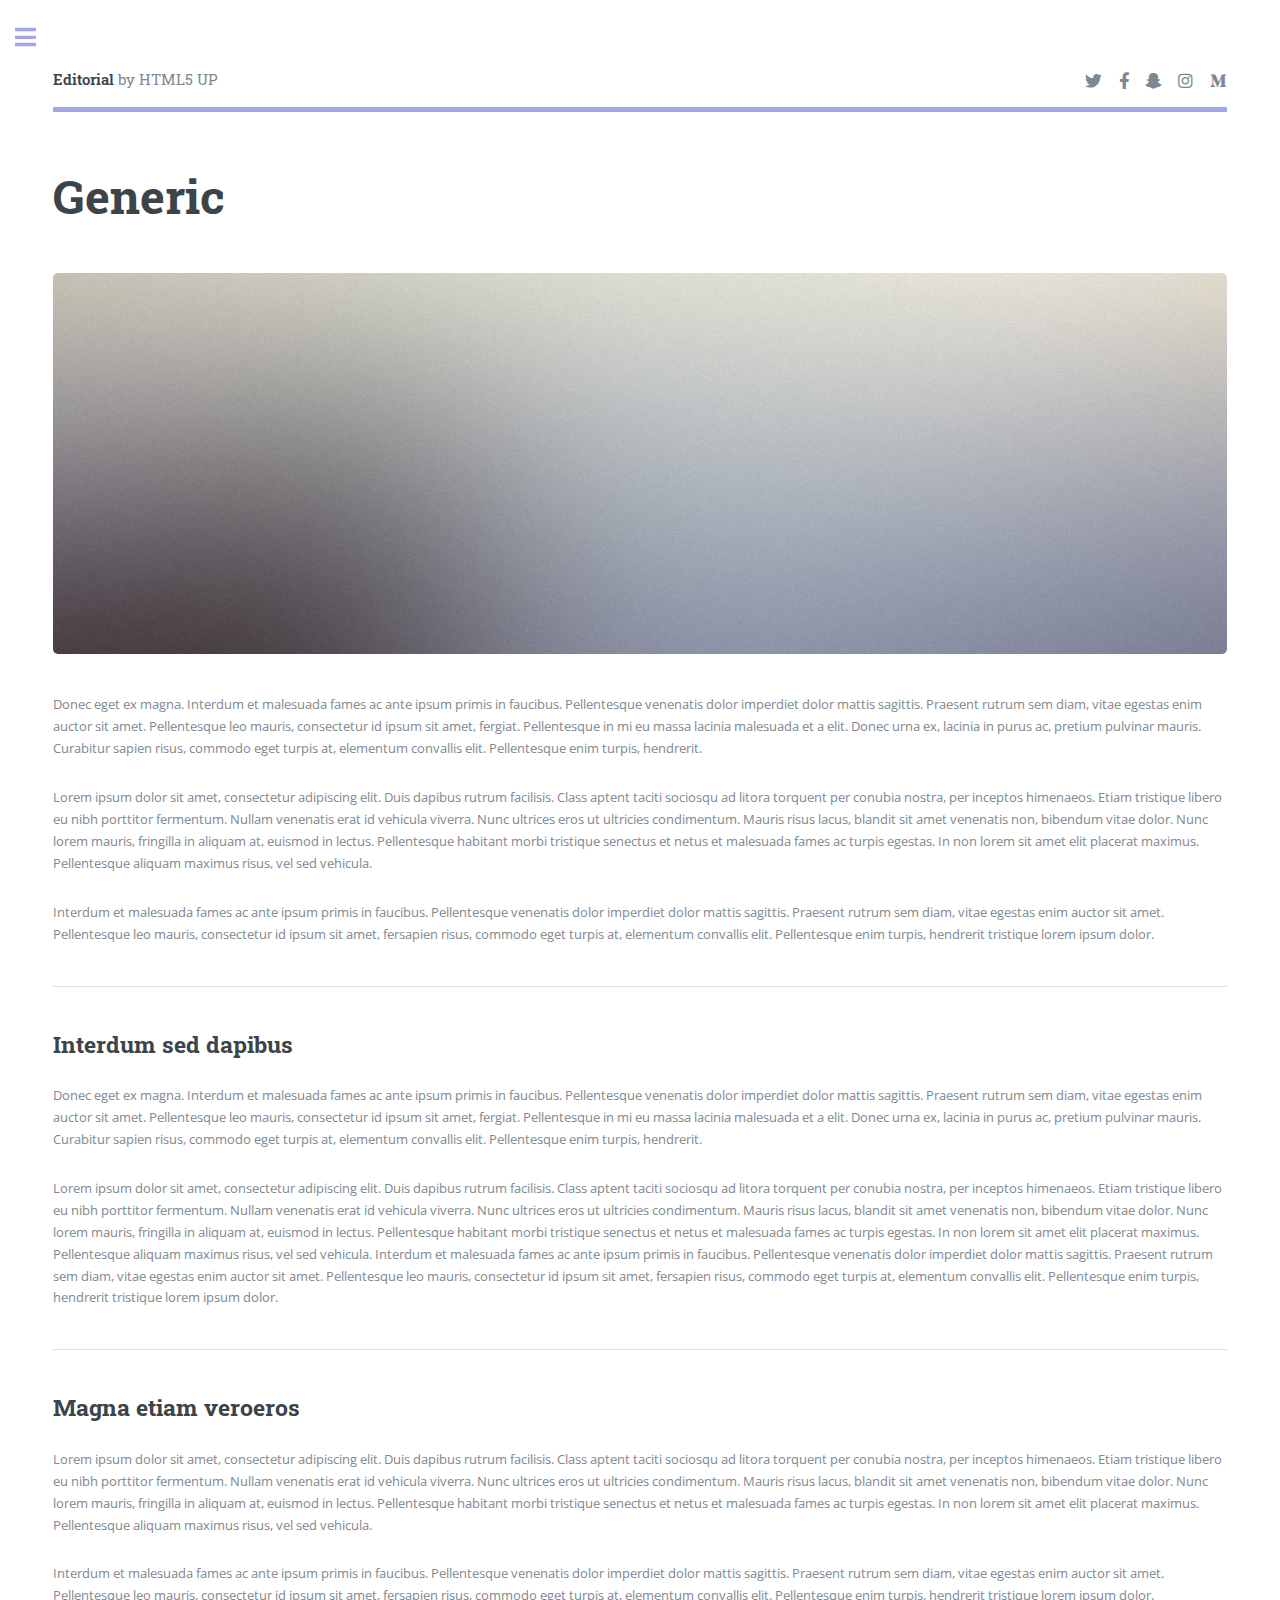
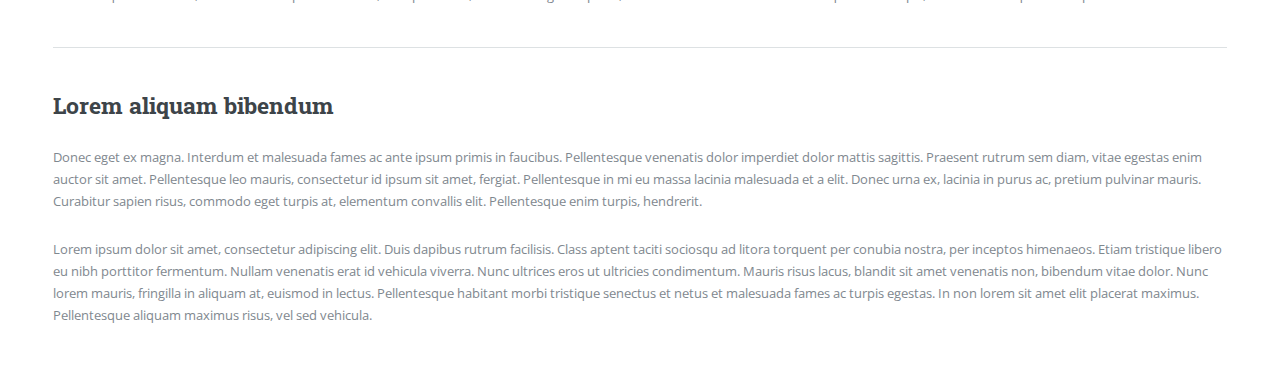
<file: html5up-editorial/generic.html>
<!DOCTYPE HTML>
<!--
	Editorial by HTML5 UP
	html5up.net | @ajlkn
	Free for personal and commercial use under the CCA 3.0 license (html5up.net/license)
-->
<html>
	<head>
		<title>Generic - Editorial by HTML5 UP</title>
		<meta charset="utf-8" />
		<meta name="viewport" content="width=device-width, initial-scale=1, user-scalable=no" />
		<link rel="stylesheet" href="assets/css/main.css" />
	</head>
	<body class="is-preload">

		<!-- Wrapper -->
			<div id="wrapper">

				<!-- Main -->
					<div id="main">
						<div class="inner">

							<!-- Header -->
								<header id="header">
									<a href="index.html" class="logo"><strong>Editorial</strong> by HTML5 UP</a>
									<ul class="icons">
										<li><a href="#" class="icon brands fa-twitter"><span class="label">Twitter</span></a></li>
										<li><a href="#" class="icon brands fa-facebook-f"><span class="label">Facebook</span></a></li>
										<li><a href="#" class="icon brands fa-snapchat-ghost"><span class="label">Snapchat</span></a></li>
										<li><a href="#" class="icon brands fa-instagram"><span class="label">Instagram</span></a></li>
										<li><a href="#" class="icon brands fa-medium-m"><span class="label">Medium</span></a></li>
									</ul>
								</header>

							<!-- Content -->
								<section>
									<header class="main">
										<h1>Generic</h1>
									</header>

									<span class="image main"><img src="images/pic11.jpg" alt="" /></span>

									<p>Donec eget ex magna. Interdum et malesuada fames ac ante ipsum primis in faucibus. Pellentesque venenatis dolor imperdiet dolor mattis sagittis. Praesent rutrum sem diam, vitae egestas enim auctor sit amet. Pellentesque leo mauris, consectetur id ipsum sit amet, fergiat. Pellentesque in mi eu massa lacinia malesuada et a elit. Donec urna ex, lacinia in purus ac, pretium pulvinar mauris. Curabitur sapien risus, commodo eget turpis at, elementum convallis elit. Pellentesque enim turpis, hendrerit.</p>
									<p>Lorem ipsum dolor sit amet, consectetur adipiscing elit. Duis dapibus rutrum facilisis. Class aptent taciti sociosqu ad litora torquent per conubia nostra, per inceptos himenaeos. Etiam tristique libero eu nibh porttitor fermentum. Nullam venenatis erat id vehicula viverra. Nunc ultrices eros ut ultricies condimentum. Mauris risus lacus, blandit sit amet venenatis non, bibendum vitae dolor. Nunc lorem mauris, fringilla in aliquam at, euismod in lectus. Pellentesque habitant morbi tristique senectus et netus et malesuada fames ac turpis egestas. In non lorem sit amet elit placerat maximus. Pellentesque aliquam maximus risus, vel sed vehicula.</p>
									<p>Interdum et malesuada fames ac ante ipsum primis in faucibus. Pellentesque venenatis dolor imperdiet dolor mattis sagittis. Praesent rutrum sem diam, vitae egestas enim auctor sit amet. Pellentesque leo mauris, consectetur id ipsum sit amet, fersapien risus, commodo eget turpis at, elementum convallis elit. Pellentesque enim turpis, hendrerit tristique lorem ipsum dolor.</p>

									<hr class="major" />

									<h2>Interdum sed dapibus</h2>
									<p>Donec eget ex magna. Interdum et malesuada fames ac ante ipsum primis in faucibus. Pellentesque venenatis dolor imperdiet dolor mattis sagittis. Praesent rutrum sem diam, vitae egestas enim auctor sit amet. Pellentesque leo mauris, consectetur id ipsum sit amet, fergiat. Pellentesque in mi eu massa lacinia malesuada et a elit. Donec urna ex, lacinia in purus ac, pretium pulvinar mauris. Curabitur sapien risus, commodo eget turpis at, elementum convallis elit. Pellentesque enim turpis, hendrerit.</p>
									<p>Lorem ipsum dolor sit amet, consectetur adipiscing elit. Duis dapibus rutrum facilisis. Class aptent taciti sociosqu ad litora torquent per conubia nostra, per inceptos himenaeos. Etiam tristique libero eu nibh porttitor fermentum. Nullam venenatis erat id vehicula viverra. Nunc ultrices eros ut ultricies condimentum. Mauris risus lacus, blandit sit amet venenatis non, bibendum vitae dolor. Nunc lorem mauris, fringilla in aliquam at, euismod in lectus. Pellentesque habitant morbi tristique senectus et netus et malesuada fames ac turpis egestas. In non lorem sit amet elit placerat maximus. Pellentesque aliquam maximus risus, vel sed vehicula. Interdum et malesuada fames ac ante ipsum primis in faucibus. Pellentesque venenatis dolor imperdiet dolor mattis sagittis. Praesent rutrum sem diam, vitae egestas enim auctor sit amet. Pellentesque leo mauris, consectetur id ipsum sit amet, fersapien risus, commodo eget turpis at, elementum convallis elit. Pellentesque enim turpis, hendrerit tristique lorem ipsum dolor.</p>

									<hr class="major" />

									<h2>Magna etiam veroeros</h2>
									<p>Lorem ipsum dolor sit amet, consectetur adipiscing elit. Duis dapibus rutrum facilisis. Class aptent taciti sociosqu ad litora torquent per conubia nostra, per inceptos himenaeos. Etiam tristique libero eu nibh porttitor fermentum. Nullam venenatis erat id vehicula viverra. Nunc ultrices eros ut ultricies condimentum. Mauris risus lacus, blandit sit amet venenatis non, bibendum vitae dolor. Nunc lorem mauris, fringilla in aliquam at, euismod in lectus. Pellentesque habitant morbi tristique senectus et netus et malesuada fames ac turpis egestas. In non lorem sit amet elit placerat maximus. Pellentesque aliquam maximus risus, vel sed vehicula.</p>
									<p>Interdum et malesuada fames ac ante ipsum primis in faucibus. Pellentesque venenatis dolor imperdiet dolor mattis sagittis. Praesent rutrum sem diam, vitae egestas enim auctor sit amet. Pellentesque leo mauris, consectetur id ipsum sit amet, fersapien risus, commodo eget turpis at, elementum convallis elit. Pellentesque enim turpis, hendrerit tristique lorem ipsum dolor.</p>

									<hr class="major" />

									<h2>Lorem aliquam bibendum</h2>
									<p>Donec eget ex magna. Interdum et malesuada fames ac ante ipsum primis in faucibus. Pellentesque venenatis dolor imperdiet dolor mattis sagittis. Praesent rutrum sem diam, vitae egestas enim auctor sit amet. Pellentesque leo mauris, consectetur id ipsum sit amet, fergiat. Pellentesque in mi eu massa lacinia malesuada et a elit. Donec urna ex, lacinia in purus ac, pretium pulvinar mauris. Curabitur sapien risus, commodo eget turpis at, elementum convallis elit. Pellentesque enim turpis, hendrerit.</p>
									<p>Lorem ipsum dolor sit amet, consectetur adipiscing elit. Duis dapibus rutrum facilisis. Class aptent taciti sociosqu ad litora torquent per conubia nostra, per inceptos himenaeos. Etiam tristique libero eu nibh porttitor fermentum. Nullam venenatis erat id vehicula viverra. Nunc ultrices eros ut ultricies condimentum. Mauris risus lacus, blandit sit amet venenatis non, bibendum vitae dolor. Nunc lorem mauris, fringilla in aliquam at, euismod in lectus. Pellentesque habitant morbi tristique senectus et netus et malesuada fames ac turpis egestas. In non lorem sit amet elit placerat maximus. Pellentesque aliquam maximus risus, vel sed vehicula.</p>

								</section>

						</div>
					</div>

				<!-- Sidebar -->
					<div id="sidebar">
						<div class="inner">

							<!-- Search -->
								<section id="search" class="alt">
									<form method="post" action="#">
										<input type="text" name="query" id="query" placeholder="Search" />
									</form>
								</section>

							<!-- Menu -->
								<nav id="menu">
									<header class="major">
										<h2>Menu</h2>
									</header>
									<ul>
										<li><a href="../index.html">Homepage</a></li>
										<li><a href="generic.html">Generic</a></li>
										<li><a href="elements.html">Elements</a></li>
										<li>
											<span class="opener">Submenu</span>
											<ul>
												<li><a href="#">Lorem Dolor</a></li>
												<li><a href="#">Ipsum Adipiscing</a></li>
												<li><a href="#">Tempus Magna</a></li>
												<li><a href="#">Feugiat Veroeros</a></li>
											</ul>
										</li>
										<li><a href="#">Etiam Dolore</a></li>
										<li><a href="#">Adipiscing</a></li>
										<li>
											<span class="opener">Another Submenu</span>
											<ul>
												<li><a href="#">Lorem Dolor</a></li>
												<li><a href="#">Ipsum Adipiscing</a></li>
												<li><a href="#">Tempus Magna</a></li>
												<li><a href="#">Feugiat Veroeros</a></li>
											</ul>
										</li>
										<li><a href="#">Maximus Erat</a></li>
										<li><a href="#">Sapien Mauris</a></li>
										<li><a href="#">Amet Lacinia</a></li>
									</ul>
								</nav>

							<!-- Section -->
								<section>
									<header class="major">
										<h2>Ante interdum</h2>
									</header>
									<div class="mini-posts">
										<article>
											<a href="#" class="image"><img src="images/pic07.jpg" alt="" /></a>
											<p>Aenean ornare velit lacus, ac varius enim lorem ullamcorper dolore aliquam.</p>
										</article>
										<article>
											<a href="#" class="image"><img src="images/pic08.jpg" alt="" /></a>
											<p>Aenean ornare velit lacus, ac varius enim lorem ullamcorper dolore aliquam.</p>
										</article>
										<article>
											<a href="#" class="image"><img src="images/pic09.jpg" alt="" /></a>
											<p>Aenean ornare velit lacus, ac varius enim lorem ullamcorper dolore aliquam.</p>
										</article>
									</div>
									<ul class="actions">
										<li><a href="#" class="button">More</a></li>
									</ul>
								</section>

							<!-- Section -->
								<section>
									<header class="major">
										<h2>Get in touch</h2>
									</header>
									<p>Sed varius enim lorem ullamcorper dolore aliquam aenean ornare velit lacus, ac varius enim lorem ullamcorper dolore. Proin sed aliquam facilisis ante interdum. Sed nulla amet lorem feugiat tempus aliquam.</p>
									<ul class="contact">
										<li class="icon solid fa-envelope"><a href="#">information@untitled.tld</a></li>
										<li class="icon solid fa-phone">(000) 000-0000</li>
										<li class="icon solid fa-home">1234 Somewhere Road #8254<br />
										Nashville, TN 00000-0000</li>
									</ul>
								</section>

							<!-- Footer -->
								<footer id="footer">
									<p class="copyright">&copy; Untitled. All rights reserved. Demo Images: <a href="https://unsplash.com">Unsplash</a>. Design: <a href="https://html5up.net">HTML5 UP</a>.</p>
								</footer>

						</div>
					</div>

			</div>

		<!-- Scripts -->
			<script src="assets/js/jquery.min.js"></script>
			<script src="assets/js/browser.min.js"></script>
			<script src="assets/js/breakpoints.min.js"></script>
			<script src="assets/js/util.js"></script>
			<script src="assets/js/main.js"></script>

	</body>
</html>
</file>
<file: html5up-editorial/assets/css/main.css>
@import url(fontawesome-all.min.css);
@import url("https://fonts.googleapis.com/css?family=Open+Sans:400,600,400italic,600italic|Roboto+Slab:400,700");
/*
	Editorial by HTML5 UP
	html5up.net | @ajlkn
	Free for personal and commercial use under the CCA 3.0 license (html5up.net/license)
*/
html, body, div, span, applet, object,
iframe, h1, h2, h3, h4, h5, h6, p, blockquote,
pre, a, abbr, acronym, address, big, cite,
code, del, dfn, em, img, ins, kbd, q, s, samp,
small, strike, strong, sub, sup, tt, var, b,
u, i, center, dl, dt, dd, ol, ul, li, fieldset,
form, label, legend, table, caption, tbody,
tfoot, thead, tr, th, td, article, aside,
canvas, details, embed, figure, figcaption,
footer, header, hgroup, menu, nav, output, ruby,
section, summary, time, mark, audio, video {
  margin: 0;
  padding: 0;
  border: 0;
  font-size: 100%;
  font: inherit;
  vertical-align: baseline; }
  

article, aside, details, figcaption, figure,
footer, header, hgroup, menu, nav, section {
  display: block; }

body {
  line-height: 1; }

ol, ul {
  list-style: none; }

blockquote, q {
  quotes: none; }
  blockquote:before, blockquote:after, q:before, q:after {
    content: '';
    content: none; }

table {
  border-collapse: collapse;
  border-spacing: 0; }

body {
  -webkit-text-size-adjust: none; }

mark {
  background-color: transparent;
  color: inherit; }

input::-moz-focus-inner {
  border: 0;
  padding: 0; }

input, select, textarea {
  -moz-appearance: none;
  -webkit-appearance: none;
  -ms-appearance: none;
  appearance: none; }

/* Basic */
@-ms-viewport {
  width: device-width; }

body {
  -ms-overflow-style: scrollbar; }

@media screen and (max-width: 480px) {
  html, body {
    min-width: 320px; } }

html {
  box-sizing: border-box; }

*, *:before, *:after {
  box-sizing: inherit; }


body {
  background: #ffffff; }
  body.is-preload *, body.is-preload *:before, body.is-preload *:after, body.is-resizing *, body.is-resizing *:before, body.is-resizing *:after {
    -moz-animation: none !important;
    -webkit-animation: none !important;
    -ms-animation: none !important;
    animation: none !important;
    -moz-transition: none !important;
    -webkit-transition: none !important;
    -ms-transition: none !important;
    transition: none !important; }

/* Type */
body, input, select, textarea {
  color: #7f888f;
  font-family: "Open Sans", sans-serif;
  font-size: 13pt;
  font-weight: 400;
  line-height: 1.65; }
  @media screen and (max-width: 1680px) {
    body, input, select, textarea {
      font-size: 11pt; } }
  @media screen and (max-width: 1280px) {
    body, input, select, textarea {
      font-size: 10pt; } }
  @media screen and (max-width: 360px) {
    body, input, select, textarea {
      font-size: 9pt; } }

a {
  -moz-transition: color 0.2s ease-in-out, border-bottom-color 0.2s ease-in-out;
  -webkit-transition: color 0.2s ease-in-out, border-bottom-color 0.2s ease-in-out;
  -ms-transition: color 0.2s ease-in-out, border-bottom-color 0.2s ease-in-out;
  transition: color 0.2s ease-in-out, border-bottom-color 0.2s ease-in-out;
  border-bottom: dotted 1px;
  color: #a3a6e8;
  text-decoration: none; }
  a:hover {
    border-bottom-color: #a3a6e8;
    color: #a3a6e8 !important; }
    a:hover strong {
      color: inherit; }

strong, b {
  color: #3d4449;
  font-weight: 600; }

em, i {
  font-style: italic; }

p {
  margin: 0 0 2em 0; }

h1, h2, h3, h4, h5, h6 {
  color: #3d4449;
  font-family: "Roboto Slab", serif;
  font-weight: 700;
  line-height: 1.5;
  margin: 0 0 1em 0; }
  h1 a, h2 a, h3 a, h4 a, h5 a, h6 a {
    color: inherit;
    text-decoration: none;
    border-bottom: 0; }

h1 {
  font-size: 4em;
  margin: 0 0 0.5em 0;
  line-height: 1.3; }

h2 {
  font-size: 1.75em; }

h3 {
  font-size: 1.25em; }

h4 {
  font-size: 1.1em; }

h5 {
  font-size: 0.9em; }

h6 {
  font-size: 0.7em; }

@media screen and (max-width: 1680px) {
  h1 {
    font-size: 3.5em; } }

@media screen and (max-width: 980px) {
  h1 {
    font-size: 3.25em; } }

@media screen and (max-width: 736px) {
  h1 {
    font-size: 2em;
    line-height: 1.4; }
  h2 {
    font-size: 1.5em; } }

sub {
  font-size: 0.8em;
  position: relative;
  top: 0.5em; }

sup {
  font-size: 0.8em;
  position: relative;
  top: -0.5em; }

blockquote {
  border-left: solid 3px rgba(210, 215, 217, 0.75);
  font-style: italic;
  margin: 0 0 2em 0;
  padding: 0.5em 0 0.5em 2em; }

code {
  background: rgba(230, 235, 237, 0.25);
  border-radius: 0.375em;
  border: solid 1px rgba(210, 215, 217, 0.75);
  font-family: "Courier New", monospace;
  font-size: 0.9em;
  margin: 0 0.25em;
  padding: 0.25em 0.65em; }

pre {
  -webkit-overflow-scrolling: touch;
  font-family: "Courier New", monospace;
  font-size: 0.9em;
  margin: 0 0 2em 0; }
  pre code {
    display: block;
    line-height: 1.75;
    padding: 1em 1.5em;
    overflow-x: auto; }

hr {
  border: 0;
  border-bottom: solid 1px rgba(210, 215, 217, 0.75);
  margin: 2em 0; }
  hr.major {
    margin: 3em 0; }

.align-left {
  text-align: left; }

.align-center {
  text-align: center; }

.align-right {
  text-align: right; }

/* Row */
.row {
  display: flex;
  flex-wrap: wrap;
  box-sizing: border-box;
  align-items: stretch; }
  .row > * {
    box-sizing: border-box; }
  .row.gtr-uniform > * > :last-child {
    margin-bottom: 0; }
  .row.aln-left {
    justify-content: flex-start; }
  .row.aln-center {
    justify-content: center; }
  .row.aln-right {
    justify-content: flex-end; }
  .row.aln-top {
    align-items: flex-start; }
  .row.aln-middle {
    align-items: center; }
  .row.aln-bottom {
    align-items: flex-end; }
  .row > .imp {
    order: -1; }
  .row > .col-1 {
    width: 8.33333%; }
  .row > .off-1 {
    margin-left: 8.33333%; }
  .row > .col-2 {
    width: 16.66667%; }
  .row > .off-2 {
    margin-left: 16.66667%; }
  .row > .col-3 {
    width: 25%; }
  .row > .off-3 {
    margin-left: 25%; }
  .row > .col-4 {
    width: 33.33333%; }
  .row > .off-4 {
    margin-left: 33.33333%; }
  .row > .col-5 {
    width: 41.66667%; }
  .row > .off-5 {
    margin-left: 41.66667%; }
  .row > .col-6 {
    width: 50%; }
  .row > .off-6 {
    margin-left: 50%; }
  .row > .col-7 {
    width: 58.33333%; }
  .row > .off-7 {
    margin-left: 58.33333%; }
  .row > .col-8 {
    width: 66.66667%; }
  .row > .off-8 {
    margin-left: 66.66667%; }
  .row > .col-9 {
    width: 75%; }
  .row > .off-9 {
    margin-left: 75%; }
  .row > .col-10 {
    width: 83.33333%; }
  .row > .off-10 {
    margin-left: 83.33333%; }
  .row > .col-11 {
    width: 91.66667%; }
  .row > .off-11 {
    margin-left: 91.66667%; }
  .row > .col-12 {
    width: 100%; }
  .row > .off-12 {
    margin-left: 100%; }
  .row.gtr-0 {
    margin-top: 0;
    margin-left: 0em; }
    .row.gtr-0 > * {
      padding: 0 0 0 0em; }
    .row.gtr-0.gtr-uniform {
      margin-top: 0em; }
      .row.gtr-0.gtr-uniform > * {
        padding-top: 0em; }
  .row.gtr-25 {
    margin-top: 0;
    margin-left: -0.375em; }
    .row.gtr-25 > * {
      padding: 0 0 0 0.375em; }
    .row.gtr-25.gtr-uniform {
      margin-top: -0.375em; }
      .row.gtr-25.gtr-uniform > * {
        padding-top: 0.375em; }
  .row.gtr-50 {
    margin-top: 0;
    margin-left: -0.75em; }
    .row.gtr-50 > * {
      padding: 0 0 0 0.75em; }
    .row.gtr-50.gtr-uniform {
      margin-top: -0.75em; }
      .row.gtr-50.gtr-uniform > * {
        padding-top: 0.75em; }
  .row {
    margin-top: 0;
    margin-left: -1.5em; }
    .row > * {
      padding: 0 0 0 1.5em; }
    .row.gtr-uniform {
      margin-top: -1.5em; }
      .row.gtr-uniform > * {
        padding-top: 1.5em; }
  .row.gtr-150 {
    margin-top: 0;
    margin-left: -2.25em; }
    .row.gtr-150 > * {
      padding: 0 0 0 2.25em; }
    .row.gtr-150.gtr-uniform {
      margin-top: -2.25em; }
      .row.gtr-150.gtr-uniform > * {
        padding-top: 2.25em; }
  .row.gtr-200 {
    margin-top: 0;
    margin-left: -3em; }
    .row.gtr-200 > * {
      padding: 0 0 0 3em; }
    .row.gtr-200.gtr-uniform {
      margin-top: -3em; }
      .row.gtr-200.gtr-uniform > * {
        padding-top: 3em; }
  @media screen and (max-width: 1680px) {
    .row {
      display: flex;
      flex-wrap: wrap;
      box-sizing: border-box;
      align-items: stretch; }
      .row > * {
        box-sizing: border-box; }
      .row.gtr-uniform > * > :last-child {
        margin-bottom: 0; }
      .row.aln-left {
        justify-content: flex-start; }
      .row.aln-center {
        justify-content: center; }
      .row.aln-right {
        justify-content: flex-end; }
      .row.aln-top {
        align-items: flex-start; }
      .row.aln-middle {
        align-items: center; }
      .row.aln-bottom {
        align-items: flex-end; }
      .row > .imp-xlarge {
        order: -1; }
      .row > .col-1-xlarge {
        width: 8.33333%; }
      .row > .off-1-xlarge {
        margin-left: 8.33333%; }
      .row > .col-2-xlarge {
        width: 16.66667%; }
      .row > .off-2-xlarge {
        margin-left: 16.66667%; }
      .row > .col-3-xlarge {
        width: 25%; }
      .row > .off-3-xlarge {
        margin-left: 25%; }
      .row > .col-4-xlarge {
        width: 33.33333%; }
      .row > .off-4-xlarge {
        margin-left: 33.33333%; }
      .row > .col-5-xlarge {
        width: 41.66667%; }
      .row > .off-5-xlarge {
        margin-left: 41.66667%; }
      .row > .col-6-xlarge {
        width: 50%; }
      .row > .off-6-xlarge {
        margin-left: 50%; }
      .row > .col-7-xlarge {
        width: 58.33333%; }
      .row > .off-7-xlarge {
        margin-left: 58.33333%; }
      .row > .col-8-xlarge {
        width: 66.66667%; }
      .row > .off-8-xlarge {
        margin-left: 66.66667%; }
      .row > .col-9-xlarge {
        width: 75%; }
      .row > .off-9-xlarge {
        margin-left: 75%; }
      .row > .col-10-xlarge {
        width: 83.33333%; }
      .row > .off-10-xlarge {
        margin-left: 83.33333%; }
      .row > .col-11-xlarge {
        width: 91.66667%; }
      .row > .off-11-xlarge {
        margin-left: 91.66667%; }
      .row > .col-12-xlarge {
        width: 100%; }
      .row > .off-12-xlarge {
        margin-left: 100%; }
      .row.gtr-0 {
        margin-top: 0;
        margin-left: 0em; }
        .row.gtr-0 > * {
          padding: 0 0 0 0em; }
        .row.gtr-0.gtr-uniform {
          margin-top: 0em; }
          .row.gtr-0.gtr-uniform > * {
            padding-top: 0em; }
      .row.gtr-25 {
        margin-top: 0;
        margin-left: -0.375em; }
        .row.gtr-25 > * {
          padding: 0 0 0 0.375em; }
        .row.gtr-25.gtr-uniform {
          margin-top: -0.375em; }
          .row.gtr-25.gtr-uniform > * {
            padding-top: 0.375em; }
      .row.gtr-50 {
        margin-top: 0;
        margin-left: -0.75em; }
        .row.gtr-50 > * {
          padding: 0 0 0 0.75em; }
        .row.gtr-50.gtr-uniform {
          margin-top: -0.75em; }
          .row.gtr-50.gtr-uniform > * {
            padding-top: 0.75em; }
      .row {
        margin-top: 0;
        margin-left: -1.5em; }
        .row > * {
          padding: 0 0 0 1.5em; }
        .row.gtr-uniform {
          margin-top: -1.5em; }
          .row.gtr-uniform > * {
            padding-top: 1.5em; }
      .row.gtr-150 {
        margin-top: 0;
        margin-left: -2.25em; }
        .row.gtr-150 > * {
          padding: 0 0 0 2.25em; }
        .row.gtr-150.gtr-uniform {
          margin-top: -2.25em; }
          .row.gtr-150.gtr-uniform > * {
            padding-top: 2.25em; }
      .row.gtr-200 {
        margin-top: 0;
        margin-left: -3em; }
        .row.gtr-200 > * {
          padding: 0 0 0 3em; }
        .row.gtr-200.gtr-uniform {
          margin-top: -3em; }
          .row.gtr-200.gtr-uniform > * {
            padding-top: 3em; } }
  @media screen and (max-width: 1280px) {
    .row {
      display: flex;
      flex-wrap: wrap;
      box-sizing: border-box;
      align-items: stretch; }
      .row > * {
        box-sizing: border-box; }
      .row.gtr-uniform > * > :last-child {
        margin-bottom: 0; }
      .row.aln-left {
        justify-content: flex-start; }
      .row.aln-center {
        justify-content: center; }
      .row.aln-right {
        justify-content: flex-end; }
      .row.aln-top {
        align-items: flex-start; }
      .row.aln-middle {
        align-items: center; }
      .row.aln-bottom {
        align-items: flex-end; }
      .row > .imp-large {
        order: -1; }
      .row > .col-1-large {
        width: 8.33333%; }
      .row > .off-1-large {
        margin-left: 8.33333%; }
      .row > .col-2-large {
        width: 16.66667%; }
      .row > .off-2-large {
        margin-left: 16.66667%; }
      .row > .col-3-large {
        width: 25%; }
      .row > .off-3-large {
        margin-left: 25%; }
      .row > .col-4-large {
        width: 33.33333%; }
      .row > .off-4-large {
        margin-left: 33.33333%; }
      .row > .col-5-large {
        width: 41.66667%; }
      .row > .off-5-large {
        margin-left: 41.66667%; }
      .row > .col-6-large {
        width: 50%; }
      .row > .off-6-large {
        margin-left: 50%; }
      .row > .col-7-large {
        width: 58.33333%; }
      .row > .off-7-large {
        margin-left: 58.33333%; }
      .row > .col-8-large {
        width: 66.66667%; }
      .row > .off-8-large {
        margin-left: 66.66667%; }
      .row > .col-9-large {
        width: 75%; }
      .row > .off-9-large {
        margin-left: 75%; }
      .row > .col-10-large {
        width: 83.33333%; }
      .row > .off-10-large {
        margin-left: 83.33333%; }
      .row > .col-11-large {
        width: 91.66667%; }
      .row > .off-11-large {
        margin-left: 91.66667%; }
      .row > .col-12-large {
        width: 100%; }
      .row > .off-12-large {
        margin-left: 100%; }
      .row.gtr-0 {
        margin-top: 0;
        margin-left: 0em; }
        .row.gtr-0 > * {
          padding: 0 0 0 0em; }
        .row.gtr-0.gtr-uniform {
          margin-top: 0em; }
          .row.gtr-0.gtr-uniform > * {
            padding-top: 0em; }
      .row.gtr-25 {
        margin-top: 0;
        margin-left: -0.375em; }
        .row.gtr-25 > * {
          padding: 0 0 0 0.375em; }
        .row.gtr-25.gtr-uniform {
          margin-top: -0.375em; }
          .row.gtr-25.gtr-uniform > * {
            padding-top: 0.375em; }
      .row.gtr-50 {
        margin-top: 0;
        margin-left: -0.75em; }
        .row.gtr-50 > * {
          padding: 0 0 0 0.75em; }
        .row.gtr-50.gtr-uniform {
          margin-top: -0.75em; }
          .row.gtr-50.gtr-uniform > * {
            padding-top: 0.75em; }
      .row {
        margin-top: 0;
        margin-left: -1.5em; }
        .row > * {
          padding: 0 0 0 1.5em; }
        .row.gtr-uniform {
          margin-top: -1.5em; }
          .row.gtr-uniform > * {
            padding-top: 1.5em; }
      .row.gtr-150 {
        margin-top: 0;
        margin-left: -2.25em; }
        .row.gtr-150 > * {
          padding: 0 0 0 2.25em; }
        .row.gtr-150.gtr-uniform {
          margin-top: -2.25em; }
          .row.gtr-150.gtr-uniform > * {
            padding-top: 2.25em; }
      .row.gtr-200 {
        margin-top: 0;
        margin-left: -3em; }
        .row.gtr-200 > * {
          padding: 0 0 0 3em; }
        .row.gtr-200.gtr-uniform {
          margin-top: -3em; }
          .row.gtr-200.gtr-uniform > * {
            padding-top: 3em; } }
  @media screen and (max-width: 980px) {
    .row {
      display: flex;
      flex-wrap: wrap;
      box-sizing: border-box;
      align-items: stretch; }
      .row > * {
        box-sizing: border-box; }
      .row.gtr-uniform > * > :last-child {
        margin-bottom: 0; }
      .row.aln-left {
        justify-content: flex-start; }
      .row.aln-center {
        justify-content: center; }
      .row.aln-right {
        justify-content: flex-end; }
      .row.aln-top {
        align-items: flex-start; }
      .row.aln-middle {
        align-items: center; }
      .row.aln-bottom {
        align-items: flex-end; }
      .row > .imp-medium {
        order: -1; }
      .row > .col-1-medium {
        width: 8.33333%; }
      .row > .off-1-medium {
        margin-left: 8.33333%; }
      .row > .col-2-medium {
        width: 16.66667%; }
      .row > .off-2-medium {
        margin-left: 16.66667%; }
      .row > .col-3-medium {
        width: 25%; }
      .row > .off-3-medium {
        margin-left: 25%; }
      .row > .col-4-medium {
        width: 33.33333%; }
      .row > .off-4-medium {
        margin-left: 33.33333%; }
      .row > .col-5-medium {
        width: 41.66667%; }
      .row > .off-5-medium {
        margin-left: 41.66667%; }
      .row > .col-6-medium {
        width: 50%; }
      .row > .off-6-medium {
        margin-left: 50%; }
      .row > .col-7-medium {
        width: 58.33333%; }
      .row > .off-7-medium {
        margin-left: 58.33333%; }
      .row > .col-8-medium {
        width: 66.66667%; }
      .row > .off-8-medium {
        margin-left: 66.66667%; }
      .row > .col-9-medium {
        width: 75%; }
      .row > .off-9-medium {
        margin-left: 75%; }
      .row > .col-10-medium {
        width: 83.33333%; }
      .row > .off-10-medium {
        margin-left: 83.33333%; }
      .row > .col-11-medium {
        width: 91.66667%; }
      .row > .off-11-medium {
        margin-left: 91.66667%; }
      .row > .col-12-medium {
        width: 100%; }
      .row > .off-12-medium {
        margin-left: 100%; }
      .row.gtr-0 {
        margin-top: 0;
        margin-left: 0em; }
        .row.gtr-0 > * {
          padding: 0 0 0 0em; }
        .row.gtr-0.gtr-uniform {
          margin-top: 0em; }
          .row.gtr-0.gtr-uniform > * {
            padding-top: 0em; }
      .row.gtr-25 {
        margin-top: 0;
        margin-left: -0.375em; }
        .row.gtr-25 > * {
          padding: 0 0 0 0.375em; }
        .row.gtr-25.gtr-uniform {
          margin-top: -0.375em; }
          .row.gtr-25.gtr-uniform > * {
            padding-top: 0.375em; }
      .row.gtr-50 {
        margin-top: 0;
        margin-left: -0.75em; }
        .row.gtr-50 > * {
          padding: 0 0 0 0.75em; }
        .row.gtr-50.gtr-uniform {
          margin-top: -0.75em; }
          .row.gtr-50.gtr-uniform > * {
            padding-top: 0.75em; }
      .row {
        margin-top: 0;
        margin-left: -1.5em; }
        .row > * {
          padding: 0 0 0 1.5em; }
        .row.gtr-uniform {
          margin-top: -1.5em; }
          .row.gtr-uniform > * {
            padding-top: 1.5em; }
      .row.gtr-150 {
        margin-top: 0;
        margin-left: -2.25em; }
        .row.gtr-150 > * {
          padding: 0 0 0 2.25em; }
        .row.gtr-150.gtr-uniform {
          margin-top: -2.25em; }
          .row.gtr-150.gtr-uniform > * {
            padding-top: 2.25em; }
      .row.gtr-200 {
        margin-top: 0;
        margin-left: -3em; }
        .row.gtr-200 > * {
          padding: 0 0 0 3em; }
        .row.gtr-200.gtr-uniform {
          margin-top: -3em; }
          .row.gtr-200.gtr-uniform > * {
            padding-top: 3em; } }
  @media screen and (max-width: 736px) {
    .row {
      display: flex;
      flex-wrap: wrap;
      box-sizing: border-box;
      align-items: stretch; }
      .row > * {
        box-sizing: border-box; }
      .row.gtr-uniform > * > :last-child {
        margin-bottom: 0; }
      .row.aln-left {
        justify-content: flex-start; }
      .row.aln-center {
        justify-content: center; }
      .row.aln-right {
        justify-content: flex-end; }
      .row.aln-top {
        align-items: flex-start; }
      .row.aln-middle {
        align-items: center; }
      .row.aln-bottom {
        align-items: flex-end; }
      .row > .imp-small {
        order: -1; }
      .row > .col-1-small {
        width: 8.33333%; }
      .row > .off-1-small {
        margin-left: 8.33333%; }
      .row > .col-2-small {
        width: 16.66667%; }
      .row > .off-2-small {
        margin-left: 16.66667%; }
      .row > .col-3-small {
        width: 25%; }
      .row > .off-3-small {
        margin-left: 25%; }
      .row > .col-4-small {
        width: 33.33333%; }
      .row > .off-4-small {
        margin-left: 33.33333%; }
      .row > .col-5-small {
        width: 41.66667%; }
      .row > .off-5-small {
        margin-left: 41.66667%; }
      .row > .col-6-small {
        width: 50%; }
      .row > .off-6-small {
        margin-left: 50%; }
      .row > .col-7-small {
        width: 58.33333%; }
      .row > .off-7-small {
        margin-left: 58.33333%; }
      .row > .col-8-small {
        width: 66.66667%; }
      .row > .off-8-small {
        margin-left: 66.66667%; }
      .row > .col-9-small {
        width: 75%; }
      .row > .off-9-small {
        margin-left: 75%; }
      .row > .col-10-small {
        width: 83.33333%; }
      .row > .off-10-small {
        margin-left: 83.33333%; }
      .row > .col-11-small {
        width: 91.66667%; }
      .row > .off-11-small {
        margin-left: 91.66667%; }
      .row > .col-12-small {
        width: 100%; }
      .row > .off-12-small {
        margin-left: 100%; }
      .row.gtr-0 {
        margin-top: 0;
        margin-left: 0em; }
        .row.gtr-0 > * {
          padding: 0 0 0 0em; }
        .row.gtr-0.gtr-uniform {
          margin-top: 0em; }
          .row.gtr-0.gtr-uniform > * {
            padding-top: 0em; }
      .row.gtr-25 {
        margin-top: 0;
        margin-left: -0.375em; }
        .row.gtr-25 > * {
          padding: 0 0 0 0.375em; }
        .row.gtr-25.gtr-uniform {
          margin-top: -0.375em; }
          .row.gtr-25.gtr-uniform > * {
            padding-top: 0.375em; }
      .row.gtr-50 {
        margin-top: 0;
        margin-left: -0.75em; }
        .row.gtr-50 > * {
          padding: 0 0 0 0.75em; }
        .row.gtr-50.gtr-uniform {
          margin-top: -0.75em; }
          .row.gtr-50.gtr-uniform > * {
            padding-top: 0.75em; }
      .row {
        margin-top: 0;
        margin-left: -1.5em; }
        .row > * {
          padding: 0 0 0 1.5em; }
        .row.gtr-uniform {
          margin-top: -1.5em; }
          .row.gtr-uniform > * {
            padding-top: 1.5em; }
      .row.gtr-150 {
        margin-top: 0;
        margin-left: -2.25em; }
        .row.gtr-150 > * {
          padding: 0 0 0 2.25em; }
        .row.gtr-150.gtr-uniform {
          margin-top: -2.25em; }
          .row.gtr-150.gtr-uniform > * {
            padding-top: 2.25em; }
      .row.gtr-200 {
        margin-top: 0;
        margin-left: -3em; }
        .row.gtr-200 > * {
          padding: 0 0 0 3em; }
        .row.gtr-200.gtr-uniform {
          margin-top: -3em; }
          .row.gtr-200.gtr-uniform > * {
            padding-top: 3em; } }
  @media screen and (max-width: 480px) {
    .row {
      display: flex;
      flex-wrap: wrap;
      box-sizing: border-box;
      align-items: stretch; }
      .row > * {
        box-sizing: border-box; }
      .row.gtr-uniform > * > :last-child {
        margin-bottom: 0; }
      .row.aln-left {
        justify-content: flex-start; }
      .row.aln-center {
        justify-content: center; }
      .row.aln-right {
        justify-content: flex-end; }
      .row.aln-top {
        align-items: flex-start; }
      .row.aln-middle {
        align-items: center; }
      .row.aln-bottom {
        align-items: flex-end; }
      .row > .imp-xsmall {
        order: -1; }
      .row > .col-1-xsmall {
        width: 8.33333%; }
      .row > .off-1-xsmall {
        margin-left: 8.33333%; }
      .row > .col-2-xsmall {
        width: 16.66667%; }
      .row > .off-2-xsmall {
        margin-left: 16.66667%; }
      .row > .col-3-xsmall {
        width: 25%; }
      .row > .off-3-xsmall {
        margin-left: 25%; }
      .row > .col-4-xsmall {
        width: 33.33333%; }
      .row > .off-4-xsmall {
        margin-left: 33.33333%; }
      .row > .col-5-xsmall {
        width: 41.66667%; }
      .row > .off-5-xsmall {
        margin-left: 41.66667%; }
      .row > .col-6-xsmall {
        width: 50%; }
      .row > .off-6-xsmall {
        margin-left: 50%; }
      .row > .col-7-xsmall {
        width: 58.33333%; }
      .row > .off-7-xsmall {
        margin-left: 58.33333%; }
      .row > .col-8-xsmall {
        width: 66.66667%; }
      .row > .off-8-xsmall {
        margin-left: 66.66667%; }
      .row > .col-9-xsmall {
        width: 75%; }
      .row > .off-9-xsmall {
        margin-left: 75%; }
      .row > .col-10-xsmall {
        width: 83.33333%; }
      .row > .off-10-xsmall {
        margin-left: 83.33333%; }
      .row > .col-11-xsmall {
        width: 91.66667%; }
      .row > .off-11-xsmall {
        margin-left: 91.66667%; }
      .row > .col-12-xsmall {
        width: 100%; }
      .row > .off-12-xsmall {
        margin-left: 100%; }
      .row.gtr-0 {
        margin-top: 0;
        margin-left: 0em; }
        .row.gtr-0 > * {
          padding: 0 0 0 0em; }
        .row.gtr-0.gtr-uniform {
          margin-top: 0em; }
          .row.gtr-0.gtr-uniform > * {
            padding-top: 0em; }
      .row.gtr-25 {
        margin-top: 0;
        margin-left: -0.375em; }
        .row.gtr-25 > * {
          padding: 0 0 0 0.375em; }
        .row.gtr-25.gtr-uniform {
          margin-top: -0.375em; }
          .row.gtr-25.gtr-uniform > * {
            padding-top: 0.375em; }
      .row.gtr-50 {
        margin-top: 0;
        margin-left: -0.75em; }
        .row.gtr-50 > * {
          padding: 0 0 0 0.75em; }
        .row.gtr-50.gtr-uniform {
          margin-top: -0.75em; }
          .row.gtr-50.gtr-uniform > * {
            padding-top: 0.75em; }
      .row {
        margin-top: 0;
        margin-left: -1.5em; }
        .row > * {
          padding: 0 0 0 1.5em; }
        .row.gtr-uniform {
          margin-top: -1.5em; }
          .row.gtr-uniform > * {
            padding-top: 1.5em; }
      .row.gtr-150 {
        margin-top: 0;
        margin-left: -2.25em; }
        .row.gtr-150 > * {
          padding: 0 0 0 2.25em; }
        .row.gtr-150.gtr-uniform {
          margin-top: -2.25em; }
          .row.gtr-150.gtr-uniform > * {
            padding-top: 2.25em; }
      .row.gtr-200 {
        margin-top: 0;
        margin-left: -3em; }
        .row.gtr-200 > * {
          padding: 0 0 0 3em; }
        .row.gtr-200.gtr-uniform {
          margin-top: -3em; }
          .row.gtr-200.gtr-uniform > * {
            padding-top: 3em; } }

/* Section/Article */
section.special, article.special {
  text-align: center; }

header p {
  font-family: "Roboto Slab", serif;
  font-size: 1em;
  font-weight: 400;
  letter-spacing: 0.075em;
  margin-top: -0.5em;
  text-transform: uppercase; }

header.major > :last-child {
  border-bottom: solid 3px #a3a6e8;
  display: inline-block;
  margin: 0 0 2em 0;
  padding: 0 0.75em 0.5em 0; }

header.main > :last-child {
  margin: 0 0 1em 0; }

/* Form */
form {
  margin: 0 0 2em 0; }

label {
  color: #3d4449;
  display: block;
  font-size: 0.9em;
  font-weight: 600;
  margin: 0 0 1em 0; }

input[type="text"],
input[type="password"],
input[type="email"],
input[type="tel"],
input[type="search"],
input[type="url"],
select,
textarea {
  -moz-appearance: none;
  -webkit-appearance: none;
  -ms-appearance: none;
  appearance: none;
  background: #ffffff;
  border-radius: 0.375em;
  border: none;
  border: solid 1px rgba(210, 215, 217, 0.75);
  color: inherit;
  display: block;
  outline: 0;
  padding: 0 1em;
  text-decoration: none;
  width: 100%; }
  input[type="text"]:invalid,
  input[type="password"]:invalid,
  input[type="email"]:invalid,
  input[type="tel"]:invalid,
  input[type="search"]:invalid,
  input[type="url"]:invalid,
  select:invalid,
  textarea:invalid {
    box-shadow: none; }
  input[type="text"]:focus,
  input[type="password"]:focus,
  input[type="email"]:focus,
  input[type="tel"]:focus,
  input[type="search"]:focus,
  input[type="url"]:focus,
  select:focus,
  textarea:focus {
    border-color: #a3a6e8;
    box-shadow: 0 0 0 1px #a3a6e8; }

select {
  background-image: url("data:image/svg+xml;charset=utf8,%3Csvg xmlns='http://www.w3.org/2000/svg' width='40' height='40' preserveAspectRatio='none' viewBox='0 0 40 40'%3E%3Cpath d='M9.4,12.3l10.4,10.4l10.4-10.4c0.2-0.2,0.5-0.4,0.9-0.4c0.3,0,0.6,0.1,0.9,0.4l3.3,3.3c0.2,0.2,0.4,0.5,0.4,0.9 c0,0.4-0.1,0.6-0.4,0.9L20.7,31.9c-0.2,0.2-0.5,0.4-0.9,0.4c-0.3,0-0.6-0.1-0.9-0.4L4.3,17.3c-0.2-0.2-0.4-0.5-0.4-0.9 c0-0.4,0.1-0.6,0.4-0.9l3.3-3.3c0.2-0.2,0.5-0.4,0.9-0.4S9.1,12.1,9.4,12.3z' fill='rgba(210, 215, 217, 0.75)' /%3E%3C/svg%3E");
  background-size: 1.25em;
  background-repeat: no-repeat;
  background-position: calc(100% - 1em) center;
  height: 2.75em;
  padding-right: 2.75em;
  text-overflow: ellipsis; }
  select option {
    color: #3d4449;
    background: #ffffff; }
  select:focus::-ms-value {
    background-color: transparent; }
  select::-ms-expand {
    display: none; }

input[type="text"],
input[type="password"],
input[type="email"],
input[type="tel"],
input[type="search"],
input[type="url"],
select {
  height: 2.75em; }

textarea {
  padding: 0.75em 1em; }

input[type="checkbox"],
input[type="radio"] {
  -moz-appearance: none;
  -webkit-appearance: none;
  -ms-appearance: none;
  appearance: none;
  display: block;
  float: left;
  margin-right: -2em;
  opacity: 0;
  width: 1em;
  z-index: -1; }
  input[type="checkbox"] + label,
  input[type="radio"] + label {
    text-decoration: none;
    color: #7f888f;
    cursor: pointer;
    display: inline-block;
    font-size: 1em;
    font-weight: 400;
    padding-left: 2.4em;
    padding-right: 0.75em;
    position: relative; }
    input[type="checkbox"] + label:before,
    input[type="radio"] + label:before {
      -moz-osx-font-smoothing: grayscale;
      -webkit-font-smoothing: antialiased;
      display: inline-block;
      font-style: normal;
      font-variant: normal;
      text-rendering: auto;
      line-height: 1;
      text-transform: none !important;
      font-family: 'Font Awesome 5 Free';
      font-weight: 900; }
    input[type="checkbox"] + label:before,
    input[type="radio"] + label:before {
      background: #ffffff;
      border-radius: 0.375em;
      border: solid 1px rgba(210, 215, 217, 0.75);
      content: '';
      display: inline-block;
      font-size: 0.8em;
      height: 2.0625em;
      left: 0;
      line-height: 2.0625em;
      position: absolute;
      text-align: center;
      top: 0;
      width: 2.0625em; }
  input[type="checkbox"]:checked + label:before,
  input[type="radio"]:checked + label:before {
    background: #3d4449;
    border-color: #3d4449;
    color: #ffffff;
    content: '\f00c'; }
  input[type="checkbox"]:focus + label:before,
  input[type="radio"]:focus + label:before {
    border-color: #a3a6e8;
    box-shadow: 0 0 0 1px #a3a6e8; }

input[type="checkbox"] + label:before {
  border-radius: 0.375em; }

input[type="radio"] + label:before {
  border-radius: 100%; }

::-webkit-input-placeholder {
  color: #9fa3a6 !important;
  opacity: 1.0; }

:-moz-placeholder {
  color: #9fa3a6 !important;
  opacity: 1.0; }

::-moz-placeholder {
  color: #9fa3a6 !important;
  opacity: 1.0; }

:-ms-input-placeholder {
  color: #9fa3a6 !important;
  opacity: 1.0; }

/* Box */
.box {
  border-radius: 0.375em;
  border: solid 1px rgba(210, 215, 217, 0.75);
  margin-bottom: 2em;
  padding: 1.5em; }
  .box > :last-child,
  .box > :last-child > :last-child,
  .box > :last-child > :last-child > :last-child {
    margin-bottom: 0; }
  .box.alt {
    border: 0;
    border-radius: 0;
    padding: 0; }

/* Icon */
.icon {
  text-decoration: none;
  border-bottom: none;
  position: relative; }
  .icon:before {
    -moz-osx-font-smoothing: grayscale;
    -webkit-font-smoothing: antialiased;
    display: inline-block;
    font-style: normal;
    font-variant: normal;
    text-rendering: auto;
    line-height: 1;
    text-transform: none !important;
    /* font-family: 'Font Awesome 5 Free'; */
    font-weight: 400; }
  .icon > .label {
    display: none; 
  }
  .icon:before {
    line-height: inherit; 
  }
  .icon.solid:before {
    font-weight: 900; }
  .icon.brands:before {
    font-family: 'Font Awesome 5 Brands'; }

.download {
  font-family: 'Font Awesome 5 Free';
}

/* Image */
.image {
  border-radius: 0.375em;
  border: 0;
  display: inline-block;
  position: relative; }
  .image img {
    border-radius: 0.375em;
    display: block; }
  .image.left, .image.right {
    max-width: 40%; }
    .image.left img, .image.right img {
      width: 100%; }
  .image.left {
    float: left;
    padding: 0 1.5em 1em 0;
    top: 0.25em; }
  .image.right {
    float: right;
    padding: 0 0 1em 1.5em;
    top: 0.25em; }
  .image.fit {
    display: block;
    margin: 0 0 2em 0;
    width: 100%; }
    .image.fit img {
      width: 100%; }
  .image.main {
    display: block;
    margin: 0 0 3em 0;
    width: 100%; }
    .image.main img {
      width: 100%; }

a.image {
  overflow: hidden; }
  a.image img {
    -moz-transition: -moz-transform 0.2s ease;
    -webkit-transition: -webkit-transform 0.2s ease;
    -ms-transition: -ms-transform 0.2s ease;
    transition: transform 0.2s ease; }
  a.image:hover img {
    -moz-transform: scale(1.075);
    -webkit-transform: scale(1.075);
    -ms-transform: scale(1.075);
    transform: scale(1.075); }

/* List */
ol {
  list-style: decimal;
  margin: 0 0 2em 0;
  padding-left: 1.25em; }
  ol li {
    padding-left: 0.25em; }

ul {
  list-style: disc;
  margin: 0 0 2em 0;
  padding-left: 1em; }
  ul li {
    padding-left: 0.5em; }
  ul.alt {
    list-style: none;
    padding-left: 0; }
    ul.alt li {
      border-top: solid 1px rgba(210, 215, 217, 0.75);
      padding: 0.5em 0; }
      ul.alt li:first-child {
        border-top: 0;
        padding-top: 0; }

dl {
  margin: 0 0 2em 0; }
  dl dt {
    display: block;
    font-weight: 600;
    margin: 0 0 1em 0; }
  dl dd {
    margin-left: 2em; }

/* Actions */
ul.actions {
  display: -moz-flex;
  display: -webkit-flex;
  display: -ms-flex;
  display: flex;
  cursor: default;
  list-style: none;
  margin-left: -1em;
  padding-left: 0; }
  ul.actions li {
    padding: 0 0 0 1em;
    vertical-align: middle; }
  ul.actions.special {
    -moz-justify-content: center;
    -webkit-justify-content: center;
    -ms-justify-content: center;
    justify-content: center;
    width: 100%;
    margin-left: 0; }
    ul.actions.special li:first-child {
      padding-left: 0; }
  ul.actions.stacked {
    -moz-flex-direction: column;
    -webkit-flex-direction: column;
    -ms-flex-direction: column;
    flex-direction: column;
    margin-left: 0; }
    ul.actions.stacked li {
      padding: 1.3em 0 0 0; }
      ul.actions.stacked li:first-child {
        padding-top: 0; }
  ul.actions.fit {
    width: calc(100% + 1em); }
    ul.actions.fit li {
      -moz-flex-grow: 1;
      -webkit-flex-grow: 1;
      -ms-flex-grow: 1;
      flex-grow: 1;
      -moz-flex-shrink: 1;
      -webkit-flex-shrink: 1;
      -ms-flex-shrink: 1;
      flex-shrink: 1;
      width: 100%; }
      ul.actions.fit li > * {
        width: 100%; }
    ul.actions.fit.stacked {
      width: 100%; }

/* Icons */
ul.icons {
  cursor: default;
  list-style: none;
  padding-left: 0; }
  ul.icons li {
    display: inline-block;
    padding: 0 1em 0 0; }
    ul.icons li:last-child {
      padding-right: 0; }
    ul.icons li .icon {
      color: inherit; 
    }
      ul.icons li .icon:before {
        font-size: 1.25em; }

/* Contact */
ul.contact {
  list-style: none;
  padding: 0; }
  ul.contact li {
    text-decoration: none;
    border-top: solid 1px rgba(210, 215, 217, 0.75);
    margin: 1.5em 0 0 0;
    padding: 1.5em 0 0 3em;
    position: relative; }
    ul.contact li:before {
      -moz-osx-font-smoothing: grayscale;
      -webkit-font-smoothing: antialiased;
      display: inline-block;
      font-style: normal;
      font-variant: normal;
      text-rendering: auto;
      line-height: 1;
      text-transform: none !important;
      font-family: 'Font Awesome 5 Free';
      font-weight: 400; }
    ul.contact li:before {
      color: #a3a6e8;
      display: inline-block;
      font-size: 1.5em;
      height: 1.125em;
      left: 0;
      line-height: 1.125em;
      position: absolute;
      text-align: center;
      top: 1em;
      width: 1.5em; }
    ul.contact li:first-child {
      border-top: 0;
      margin-top: 0;
      padding-top: 0; }
      ul.contact li:first-child:before {
        top: 0; }
    ul.contact li a {
      color: inherit; }

/* Pagination */
ul.pagination {
  cursor: default;
  list-style: none;
  padding-left: 0; }
  ul.pagination li {
    display: inline-block;
    padding-left: 0;
    vertical-align: middle; }
    ul.pagination li > .page {
      -moz-transition: background-color 0.2s ease-in-out, color 0.2s ease-in-out;
      -webkit-transition: background-color 0.2s ease-in-out, color 0.2s ease-in-out;
      -ms-transition: background-color 0.2s ease-in-out, color 0.2s ease-in-out;
      transition: background-color 0.2s ease-in-out, color 0.2s ease-in-out;
      border-bottom: 0;
      border-radius: 0.375em;
      display: inline-block;
      font-size: 0.8em;
      font-weight: 600;
      height: 2em;
      line-height: 2em;
      margin: 0 0.125em;
      min-width: 2em;
      padding: 0 0.5em;
      text-align: center; }
      ul.pagination li > .page.active {
        background-color: #a3a6e8;
        color: #ffffff !important; }
        ul.pagination li > .page.active:hover {
          background-color: #f67878; }
        ul.pagination li > .page.active:active {
          background-color: #f45c5c; }
    ul.pagination li:first-child {
      padding-right: 0.75em; }
    ul.pagination li:last-child {
      padding-left: 0.75em; }
  @media screen and (max-width: 480px) {
    ul.pagination li:nth-child(n+2):nth-last-child(n+2) {
      display: none; }
    ul.pagination li:first-child {
      padding-right: 0; } }

/* Table */
.table-wrapper {
  -webkit-overflow-scrolling: touch;
  overflow-x: auto; }

table {
  margin: 0 0 2em 0;
  width: 100%; }
  table tbody tr {
    border: solid 1px rgba(210, 215, 217, 0.75);
    border-left: 0;
    border-right: 0; }
    table tbody tr:nth-child(2n + 1) {
      background-color: rgba(230, 235, 237, 0.25); }
  table td {
    padding: 0.75em 0.75em; }
  table th {
    color: #3d4449;
    font-size: 0.9em;
    font-weight: 600;
    padding: 0 0.75em 0.75em 0.75em;
    text-align: left; }
  table thead {
    border-bottom: solid 2px rgba(210, 215, 217, 0.75); }
  table tfoot {
    border-top: solid 2px rgba(210, 215, 217, 0.75); }
  table.alt {
    border-collapse: separate; }
    table.alt tbody tr td {
      border: solid 1px rgba(210, 215, 217, 0.75);
      border-left-width: 0;
      border-top-width: 0; }
      table.alt tbody tr td:first-child {
        border-left-width: 1px; }
    table.alt tbody tr:first-child td {
      border-top-width: 1px; }
    table.alt thead {
      border-bottom: 0; }
    table.alt tfoot {
      border-top: 0; }

/* Button */
input[type="submit"],
input[type="reset"],
input[type="button"],
button,
.button {
  -moz-appearance: none;
  -webkit-appearance: none;
  -ms-appearance: none;
  appearance: none;
  -moz-transition: background-color 0.2s ease-in-out, color 0.2s ease-in-out;
  -webkit-transition: background-color 0.2s ease-in-out, color 0.2s ease-in-out;
  -ms-transition: background-color 0.2s ease-in-out, color 0.2s ease-in-out;
  transition: background-color 0.2s ease-in-out, color 0.2s ease-in-out;
  background-color: transparent;
  border-radius: 0.375em;
  border: 0;
  box-shadow: inset 0 0 0 2px #a3a6e8;
  color: #a3a6e8 !important;
  cursor: pointer;
  display: inline-block;
  font-family: "Roboto Slab", serif;
  font-size: 0.8em;
  font-weight: 700;
  height: 3.5em;
  letter-spacing: 0.075em;
  line-height: 3.5em;
  padding: 0 2.25em;
  text-align: center;
  text-decoration: none;
  text-transform: uppercase;
  white-space: nowrap; }
  input[type="submit"]:hover,
  input[type="reset"]:hover,
  input[type="button"]:hover,
  button:hover,
  .button:hover {
    background-color: rgba(245, 106, 106, 0.05); }
  input[type="submit"]:active,
  input[type="reset"]:active,
  input[type="button"]:active,
  button:active,
  .button:active {
    background-color: rgba(245, 106, 106, 0.15); }
  input[type="submit"].icon:before,
  input[type="reset"].icon:before,
  input[type="button"].icon:before,
  button.icon:before,
  .button.icon:before {
    margin-right: 0.5em; }
  input[type="submit"].fit,
  input[type="reset"].fit,
  input[type="button"].fit,
  button.fit,
  .button.fit {
    width: 100%; }
  input[type="submit"].small,
  input[type="reset"].small,
  input[type="button"].small,
  button.small,
  .button.small {
    font-size: 0.6em; }
  input[type="submit"].large,
  input[type="reset"].large,
  input[type="button"].large,
  button.large,
  .button.large {
    font-size: 1em;
    height: 3.65em;
    line-height: 3.65em; }
  input[type="submit"].primary,
  input[type="reset"].primary,
  input[type="button"].primary,
  button.primary,
  .button.primary {
    background-color: #a3a6e8;
    box-shadow: none;
    color: #ffffff !important; }
    input[type="submit"].primary:hover,
    input[type="reset"].primary:hover,
    input[type="button"].primary:hover,
    button.primary:hover,
    .button.primary:hover {
      background-color: #f67878; }
    input[type="submit"].primary:active,
    input[type="reset"].primary:active,
    input[type="button"].primary:active,
    button.primary:active,
    .button.primary:active {
      background-color: #f45c5c; }
  input[type="submit"].disabled, input[type="submit"]:disabled,
  input[type="reset"].disabled,
  input[type="reset"]:disabled,
  input[type="button"].disabled,
  input[type="button"]:disabled,
  button.disabled,
  button:disabled,
  .button.disabled,
  .button:disabled {
    pointer-events: none;
    opacity: 0.25; }

/* Mini Posts */
.mini-posts article {
  border-top: solid 1px rgba(210, 215, 217, 0.75);
  margin-top: 2em;
  padding-top: 2em; }
  .mini-posts article .image {
    display: block;
    margin: 0 0 1.5em 0; }
    .mini-posts article .image img {
      display: block;
      width: 100%; }
  .mini-posts article:first-child {
    border-top: 0;
    margin-top: 0;
    padding-top: 0; }

/* Features */
.features {
  display: -moz-flex;
  display: -webkit-flex;
  display: -ms-flex;
  display: flex;
  -moz-flex-wrap: wrap;
  -webkit-flex-wrap: wrap;
  -ms-flex-wrap: wrap;
  flex-wrap: wrap;
  margin: 0 0 2em -3em;
  width: calc(100% + 3em); }
  .features article {
    -moz-align-items: center;
    -webkit-align-items: center;
    -ms-align-items: center;
    align-items: center;
    display: -moz-flex;
    display: -webkit-flex;
    display: -ms-flex;
    display: flex;
    margin: 0 0 3em 3em;
    position: relative;
    width: calc(50% - 3em); }
    .features article:nth-child(2n - 1) {
      margin-right: 1.5em; }
    .features article:nth-child(2n) {
      margin-left: 1.5em; }
    .features article:nth-last-child(1), .features article:nth-last-child(2) {
      margin-bottom: 0; }
    .features article .icon {
      -moz-flex-grow: 0;
      -webkit-flex-grow: 0;
      -ms-flex-grow: 0;
      flex-grow: 0;
      -moz-flex-shrink: 0;
      -webkit-flex-shrink: 0;
      -ms-flex-shrink: 0;
      flex-shrink: 0;
      display: block;
      height: 10em;
      line-height: 10em;
      margin: 0 2em 0 0;
      text-align: center;
      width: 10em; }
      .features article .icon:before {
        color: #a3a6e8;
        font-size: 2.75rem;
        position: relative;
        top: 0.05em; }
      .features article .icon:after {
        -moz-transform: rotate(45deg);
        -webkit-transform: rotate(45deg);
        -ms-transform: rotate(45deg);
        transform: rotate(45deg);
        border-radius: 0.25rem;
        border: solid 2px rgba(210, 215, 217, 0.75);
        content: '';
        display: block;
        height: 7em;
        left: 50%;
        margin: -3.5em 0 0 -3.5em;
        position: absolute;
        top: 50%;
        width: 7em; }
    .features article .content {
      -moz-flex-grow: 1;
      -webkit-flex-grow: 1;
      -ms-flex-grow: 1;
      flex-grow: 1;
      -moz-flex-shrink: 1;
      -webkit-flex-shrink: 1;
      -ms-flex-shrink: 1;
      flex-shrink: 1;
      width: 100%; }
      .features article .content > :last-child {
        margin-bottom: 0; }
  @media screen and (max-width: 980px) {
    .features {
      margin: 0 0 2em 0;
      width: 100%; }
      .features article {
        margin: 0 0 3em 0;
        width: 100%; }
        .features article:nth-child(2n - 1) {
          margin-right: 0; }
        .features article:nth-child(2n) {
          margin-left: 0; }
        .features article:nth-last-child(1), .features article:nth-last-child(2) {
          margin-bottom: 3em; }
        .features article:last-child {
          margin-bottom: 0; }
        .features article .icon {
          height: 8em;
          line-height: 8em;
          width: 8em; }
          .features article .icon:before {
            font-size: 2.25rem; }
          .features article .icon:after {
            height: 6em;
            margin: -3em 0 0 -3em;
            width: 6em; } }
  @media screen and (max-width: 480px) {
    .features article {
      -moz-flex-direction: column;
      -webkit-flex-direction: column;
      -ms-flex-direction: column;
      flex-direction: column;
      -moz-align-items: -moz-flex-start;
      -webkit-align-items: -webkit-flex-start;
      -ms-align-items: -ms-flex-start;
      align-items: flex-start; }
      .features article .icon {
        height: 6em;
        line-height: 6em;
        margin: 0 0 1.5em 0;
        width: 6em; }
        .features article .icon:before {
          font-size: 1.5rem; }
        .features article .icon:after {
          height: 4em;
          margin: -2em 0 0 -2em;
          width: 4em; } }
  @media screen and (max-width: 480px) {
    .features article .icon:before {
      font-size: 1.25rem; } }

/* Posts */
.posts {
  display: -moz-flex;
  display: -webkit-flex;
  display: -ms-flex;
  display: flex;
  -moz-flex-wrap: wrap;
  -webkit-flex-wrap: wrap;
  -ms-flex-wrap: wrap;
  flex-wrap: wrap;
  margin: 0 0 2em -6em;
  width: calc(100% + 6em); }
  .posts article {
    -moz-flex-grow: 0;
    -webkit-flex-grow: 0;
    -ms-flex-grow: 0;
    flex-grow: 0;
    -moz-flex-shrink: 1;
    -webkit-flex-shrink: 1;
    -ms-flex-shrink: 1;
    flex-shrink: 1;
    margin: 0 0 6em 6em;
    position: relative;
    width: calc(33.33333% - 6em); }
    .posts article:before {
      background: rgba(210, 215, 217, 0.75);
      content: '';
      display: block;
      height: calc(100% + 6em);
      left: -3em;
      position: absolute;
      top: 0;
      width: 1px; }
    .posts article:after {
      background: rgba(210, 215, 217, 0.75);
      bottom: -3em;
      content: '';
      display: block;
      height: 1px;
      position: absolute;
      right: 0;
      width: calc(100% + 6em); }
    .posts article > :last-child {
      margin-bottom: 0; }
    .posts article .image {
      display: block;
      margin: 0 0 2em 0; }
      .posts article .image img {
        display: block;
        width: 100%; }
  @media screen and (min-width: 1681px) {
    .posts article:nth-child(3n + 1):before {
      display: none; }
    .posts article:nth-child(3n + 1):after {
      width: 100%; }
    .posts article:nth-last-child(1), .posts article:nth-last-child(2), .posts article:nth-last-child(3) {
      margin-bottom: 0; }
      .posts article:nth-last-child(1):before, .posts article:nth-last-child(2):before, .posts article:nth-last-child(3):before {
        height: 100%; }
      .posts article:nth-last-child(1):after, .posts article:nth-last-child(2):after, .posts article:nth-last-child(3):after {
        display: none; } }
  @media screen and (max-width: 1680px) {
    .posts article {
      width: calc(50% - 6em); }
      .posts article:nth-last-child(3) {
        margin-bottom: 6em; } }
  @media screen and (min-width: 481px) and (max-width: 1680px) {
    .posts article:nth-child(2n + 1):before {
      display: none; }
    .posts article:nth-child(2n + 1):after {
      width: 100%; }
    .posts article:nth-last-child(1), .posts article:nth-last-child(2) {
      margin-bottom: 0; }
      .posts article:nth-last-child(1):before, .posts article:nth-last-child(2):before {
        height: 100%; }
      .posts article:nth-last-child(1):after, .posts article:nth-last-child(2):after {
        display: none; } }
  @media screen and (max-width: 736px) {
    .posts {
      margin: 0 0 2em -4.5em;
      width: calc(100% + 4.5em); }
      .posts article {
        margin: 0 0 4.5em 4.5em;
        width: calc(50% - 4.5em); }
        .posts article:before {
          height: calc(100% + 4.5em);
          left: -2.25em; }
        .posts article:after {
          bottom: -2.25em;
          width: calc(100% + 4.5em); }
        .posts article:nth-last-child(3) {
          margin-bottom: 4.5em; } }
  @media screen and (max-width: 480px) {
    .posts {
      margin: 0 0 2em 0;
      width: 100%; }
      .posts article {
        margin: 0 0 4.5em 0;
        width: 100%; }
        .posts article:before {
          display: none; }
        .posts article:after {
          width: 100%; }
        .posts article:last-child {
          margin-bottom: 0; }
          .posts article:last-child:after {
            display: none; } }

/* Wrapper */
#wrapper {
  display: -moz-flex;
  display: -webkit-flex;
  display: -ms-flex;
  display: flex;
  -moz-flex-direction: row-reverse;
  -webkit-flex-direction: row-reverse;
  -ms-flex-direction: row-reverse;
  flex-direction: row-reverse;
  min-height: 100vh; }

/* Main */
#main {
  -moz-flex-grow: 1;
  -webkit-flex-grow: 1;
  -ms-flex-grow: 1;
  flex-grow: 1;
  -moz-flex-shrink: 1;
  -webkit-flex-shrink: 1;
  -ms-flex-shrink: 1;
  flex-shrink: 1;
  width: 100%; }
  #main > .inner {
    padding: 0 6em 0.1em 6em ;
    margin: 0 auto;
    max-width: 110em; }
    #main > .inner > section {
      padding: 6em 0 4em 0 ;
      border-top: solid 2px rgba(210, 215, 217, 0.75); }
      #main > .inner > section:first-of-type {
        border-top: 0 !important; }
  @media screen and (max-width: 1680px) {
    #main > .inner {
      padding: 0 5em 0.1em 5em ; }
      #main > .inner > section {
        padding: 5em 0 3em 0 ; } }
  @media screen and (max-width: 1280px) {
    #main > .inner {
      padding: 0 4em 0.1em 4em ; }
      #main > .inner > section {
        padding: 4em 0 2em 0 ; } }
  @media screen and (max-width: 736px) {
    #main > .inner {
      padding: 0 2em 0.1em 2em ; }
      #main > .inner > section {
        padding: 3em 0 1em 0 ; } }

/* Sidebar */
#search form {
  text-decoration: none;
  position: relative; }
  #search form:before {
    -moz-osx-font-smoothing: grayscale;
    -webkit-font-smoothing: antialiased;
    display: inline-block;
    font-style: normal;
    font-variant: normal;
    text-rendering: auto;
    line-height: 1;
    text-transform: none !important;
    font-family: 'Font Awesome 5 Free';
    font-weight: 900; }
  #search form:before {
    -moz-transform: scaleX(-1);
    -webkit-transform: scaleX(-1);
    -ms-transform: scaleX(-1);
    transform: scaleX(-1);
    color: #7f888f;
    content: '\f002';
    cursor: default;
    display: block;
    font-size: 1.5em;
    height: 2em;
    line-height: 2em;
    opacity: 0.325;
    position: absolute;
    right: 0;
    text-align: center;
    top: 0;
    width: 2em; }
  #search form input[type="text"] {
    padding-right: 2.75em; }

#sidebar {
  -moz-flex-grow: 0;
  -webkit-flex-grow: 0;
  -ms-flex-grow: 0;
  flex-grow: 0;
  -moz-flex-shrink: 0;
  -webkit-flex-shrink: 0;
  -ms-flex-shrink: 0;
  flex-shrink: 0;
  -moz-transition: margin-left 0.5s ease, box-shadow 0.5s ease;
  -webkit-transition: margin-left 0.5s ease, box-shadow 0.5s ease;
  -ms-transition: margin-left 0.5s ease, box-shadow 0.5s ease;
  transition: margin-left 0.5s ease, box-shadow 0.5s ease;
  background-color: #f5f6f7;
  font-size: 0.9em;
  position: relative;
  width: 26em; }
  #sidebar h2 {
    font-size: 1.38889em; }
  #sidebar > .inner {
    padding: 2.22222em 2.22222em 2.44444em 2.22222em ;
    position: relative;
    width: 26em; }
    #sidebar > .inner > * {
      border-bottom: solid 2px rgba(210, 215, 217, 0.75);
      margin: 0 0 3.5em 0;
      padding: 0 0 3.5em 0; }
      #sidebar > .inner > * > :last-child {
        margin-bottom: 0; }
      #sidebar > .inner > *:last-child {
        border-bottom: 0;
        margin-bottom: 0;
        padding-bottom: 0; }
    #sidebar > .inner > .alt {
      background-color: #eff1f2;
      border-bottom: 0;
      margin: -2.22222em 0 4.44444em -2.22222em;
      padding: 2.22222em;
      width: calc(100% + 4.44444em); }
  #sidebar .toggle {
    text-decoration: none;
    -moz-transition: left 0.5s ease;
    -webkit-transition: left 0.5s ease;
    -ms-transition: left 0.5s ease;
    transition: left 0.5s ease;
    -webkit-tap-highlight-color: rgba(255, 255, 255, 0);
    border: 0;
    display: block;
    height: 7.5em;
    left: 26em;
    line-height: 7.5em;
    outline: 0;
    overflow: hidden;
    position: absolute;
    text-align: center;
    text-indent: -15em;
    white-space: nowrap;
    top: 0;
    width: 6em;
    z-index: 10000; }
    #sidebar .toggle:before {
      -moz-osx-font-smoothing: grayscale;
      -webkit-font-smoothing: antialiased;
      display: inline-block;
      font-style: normal;
      font-variant: normal;
      text-rendering: auto;
      line-height: 1;
      text-transform: none !important;
      font-family: 'Font Awesome 5 Free';
      font-weight: 900; }
    #sidebar .toggle:before {
      content: '\f0c9';
      font-size: 2rem;
      height: inherit;
      left: 0;
      line-height: inherit;
      position: absolute;
      text-indent: 0;
      top: 0;
      width: inherit; }
  #sidebar.inactive {
    margin-left: -26em; }
  @media screen and (max-width: 1680px) {
    #sidebar {
      width: 24em; }
      #sidebar > .inner {
        padding: 1.66667em 1.66667em 1.33333em 1.66667em ;
        width: 24em; }
        #sidebar > .inner > .alt {
          margin: -1.66667em 0 3.33333em -1.66667em;
          padding: 1.66667em;
          width: calc(100% + 3.33333em); }
      #sidebar .toggle {
        height: 6.25em;
        left: 24em;
        line-height: 6.25em;
        text-indent: 5em;
        width: 5em; }
        #sidebar .toggle:before {
          font-size: 1.5rem; }
      #sidebar.inactive {
        margin-left: -24em; } }
  @media screen and (max-width: 1280px) {
    #sidebar {
      box-shadow: 0 0 5em 0 rgba(0, 0, 0, 0.175);
      height: 100%;
      left: 0;
      position: fixed;
      top: 0;
      z-index: 10000; }
      #sidebar.inactive {
        box-shadow: none; }
      #sidebar > .inner {
        -webkit-overflow-scrolling: touch;
        height: 100%;
        left: 0;
        overflow-x: hidden;
        overflow-y: auto;
        position: absolute;
        top: 0; }
        #sidebar > .inner:after {
          content: '';
          display: block;
          height: 4em;
          width: 100%; }
      #sidebar .toggle {
        text-indent: 6em;
        width: 6em; }
        #sidebar .toggle:before {
          font-size: 1.5rem;
          margin-left: -0.4375em; }
      body.is-preload #sidebar {
        display: none; } }
  @media screen and (max-width: 736px) {
    #sidebar .toggle {
      text-indent: 7.25em;
      width: 7.25em; }
      #sidebar .toggle:before {
        color: #7f888f;
        margin-left: -0.0625em;
        margin-top: -0.25em;
        font-size: 1.1rem;
        z-index: 1; }
      #sidebar .toggle:after {
        background: rgba(222, 225, 226, 0.75);
        border-radius: 0.375em;
        content: '';
        height: 3.5em;
        left: 1em;
        position: absolute;
        top: 1em;
        width: 5em; } }

/* Header */
#header {
  display: -moz-flex;
  display: -webkit-flex;
  display: -ms-flex;
  display: flex;
  border-bottom: solid 5px #a3a6e8;
  padding: 6em 0 1em 0;
  position: relative; }
  #header > * {
    -moz-flex: 1;
    -webkit-flex: 1;
    -ms-flex: 1;
    flex: 1;
    margin-bottom: 0; }
  #header .logo {
    border-bottom: 0;
    color: inherit;
    font-family: "Roboto Slab", serif;
    font-size: 1.125em; }
  #header .icons {
    text-align: right; }
  @media screen and (max-width: 1680px) {
    #header {
      padding-top: 5em; } }
  @media screen and (max-width: 736px) {
    #header {
      padding-top: 6.5em; }
      #header .logo {
        font-size: 1.25em;
        margin: 0; }
      #header .icons {
        height: 5em;
        line-height: 5em;
        position: absolute;
        right: -0.5em;
        top: 0; } }

/* Banner */
#banner {
  padding: 6em 0 4em 0 ;
  display: -moz-flex;
  display: -webkit-flex;
  display: -ms-flex;
  display: flex; }
  #banner h1 {
    margin-top: -0.125em; }
  #banner .content {
    -moz-flex-grow: 1;
    -webkit-flex-grow: 1;
    -ms-flex-grow: 1;
    flex-grow: 1;
    -moz-flex-shrink: 1;
    -webkit-flex-shrink: 1;
    -ms-flex-shrink: 1;
    flex-shrink: 1;
    width: 50%; }
  #banner .image {
    -moz-flex-grow: 0;
    -webkit-flex-grow: 0;
    -ms-flex-grow: 0;
    flex-grow: 0;
    -moz-flex-shrink: 0;
    -webkit-flex-shrink: 0;
    -ms-flex-shrink: 0;
    flex-shrink: 0;
    display: block;
    margin: 0 0 2em 4em;
    width: 50%; }
    #banner .image img {
      height: 100%;
      -moz-object-fit: cover;
      -webkit-object-fit: cover;
      -ms-object-fit: cover;
      object-fit: cover;
      -moz-object-position: center;
      -webkit-object-position: center;
      -ms-object-position: center;
      object-position: center;
      width: 100%; }
  @media screen and (orientation: portrait) {
    #banner {
      -moz-flex-direction: column-reverse;
      -webkit-flex-direction: column-reverse;
      -ms-flex-direction: column-reverse;
      flex-direction: column-reverse; }
      #banner h1 br {
        display: none; }
      #banner .content {
        -moz-flex-grow: 0;
        -webkit-flex-grow: 0;
        -ms-flex-grow: 0;
        flex-grow: 0;
        -moz-flex-shrink: 0;
        -webkit-flex-shrink: 0;
        -ms-flex-shrink: 0;
        flex-shrink: 0;
        width: 100%; }
      #banner .image {
        -moz-flex-grow: 0;
        -webkit-flex-grow: 0;
        -ms-flex-grow: 0;
        flex-grow: 0;
        -moz-flex-shrink: 0;
        -webkit-flex-shrink: 0;
        -ms-flex-shrink: 0;
        flex-shrink: 0;
        margin: 0 0 4em 0;
        height: 25em;
        max-height: 50vh;
        min-height: 18em;
        width: 100%; } }
  @media screen and (orientation: portrait) and (max-width: 480px) {
    #banner .image {
      max-height: 35vh; } }

/* Footer */
#footer .copyright {
  color: #9fa3a6;
  font-size: 0.9em; }
  #footer .copyright a {
    color: inherit; }

/* Menu */
#menu ul {
  -moz-user-select: none;
  -webkit-user-select: none;
  -ms-user-select: none;
  user-select: none;
  color: #3d4449;
  font-family: "Roboto Slab", serif;
  font-weight: 400;
  letter-spacing: 0.075em;
  list-style: none;
  margin-bottom: 0;
  padding: 0;
  text-transform: uppercase; }
  #menu ul a, #menu ul span {
    border-bottom: 0;
    color: inherit;
    cursor: pointer;
    display: block;
    font-size: 0.9em;
    padding: 0.625em 0; }
    #menu ul a:hover, #menu ul span:hover {
      color: #a3a6e8; }
    #menu ul a.opener, #menu ul span.opener {
      -moz-transition: color 0.2s ease-in-out;
      -webkit-transition: color 0.2s ease-in-out;
      -ms-transition: color 0.2s ease-in-out;
      transition: color 0.2s ease-in-out;
      text-decoration: none;
      -webkit-tap-highlight-color: rgba(255, 255, 255, 0);
      position: relative; }
      #menu ul a.opener:before, #menu ul span.opener:before {
        -moz-osx-font-smoothing: grayscale;
        -webkit-font-smoothing: antialiased;
        display: inline-block;
        font-style: normal;
        font-variant: normal;
        text-rendering: auto;
        line-height: 1;
        text-transform: none !important;
        font-family: 'Font Awesome 5 Free';
        font-weight: 900; }
      #menu ul a.opener:before, #menu ul span.opener:before {
        -moz-transition: color 0.2s ease-in-out, -moz-transform 0.2s ease-in-out;
        -webkit-transition: color 0.2s ease-in-out, -webkit-transform 0.2s ease-in-out;
        -ms-transition: color 0.2s ease-in-out, -ms-transform 0.2s ease-in-out;
        transition: color 0.2s ease-in-out, transform 0.2s ease-in-out;
        color: #9fa3a6;
        content: '\f078';
        position: absolute;
        right: 0; }
      #menu ul a.opener:hover:before, #menu ul span.opener:hover:before {
        color: #a3a6e8; }
      #menu ul a.opener.active + ul, #menu ul span.opener.active + ul {
        display: block; }
      #menu ul a.opener.active:before, #menu ul span.opener.active:before {
        -moz-transform: rotate(-180deg);
        -webkit-transform: rotate(-180deg);
        -ms-transform: rotate(-180deg);
        transform: rotate(-180deg); }

#menu > ul > li {
  border-top: solid 1px rgba(210, 215, 217, 0.75);
  margin: 0.5em 0 0 0;
  padding: 0.5em 0 0 0; }
  #menu > ul > li > ul {
    color: #9fa3a6;
    display: none;
    margin: 0.5em 0 1.5em 0;
    padding-left: 1em; }
    #menu > ul > li > ul a, #menu > ul > li > ul span {
      font-size: 0.8em; }
    #menu > ul > li > ul > li {
      margin: 0.125em 0 0 0;
      padding: 0.125em 0 0 0; }
  #menu > ul > li:first-child {
    border-top: 0;
    margin-top: 0;
    padding-top: 0; }


.skill {
  color: #a3a6e8;
  /* line-height: 1; */
  /* font-family: 'Font Awesome 5 Free'; */
  font-weight: 400;
}
</file>
